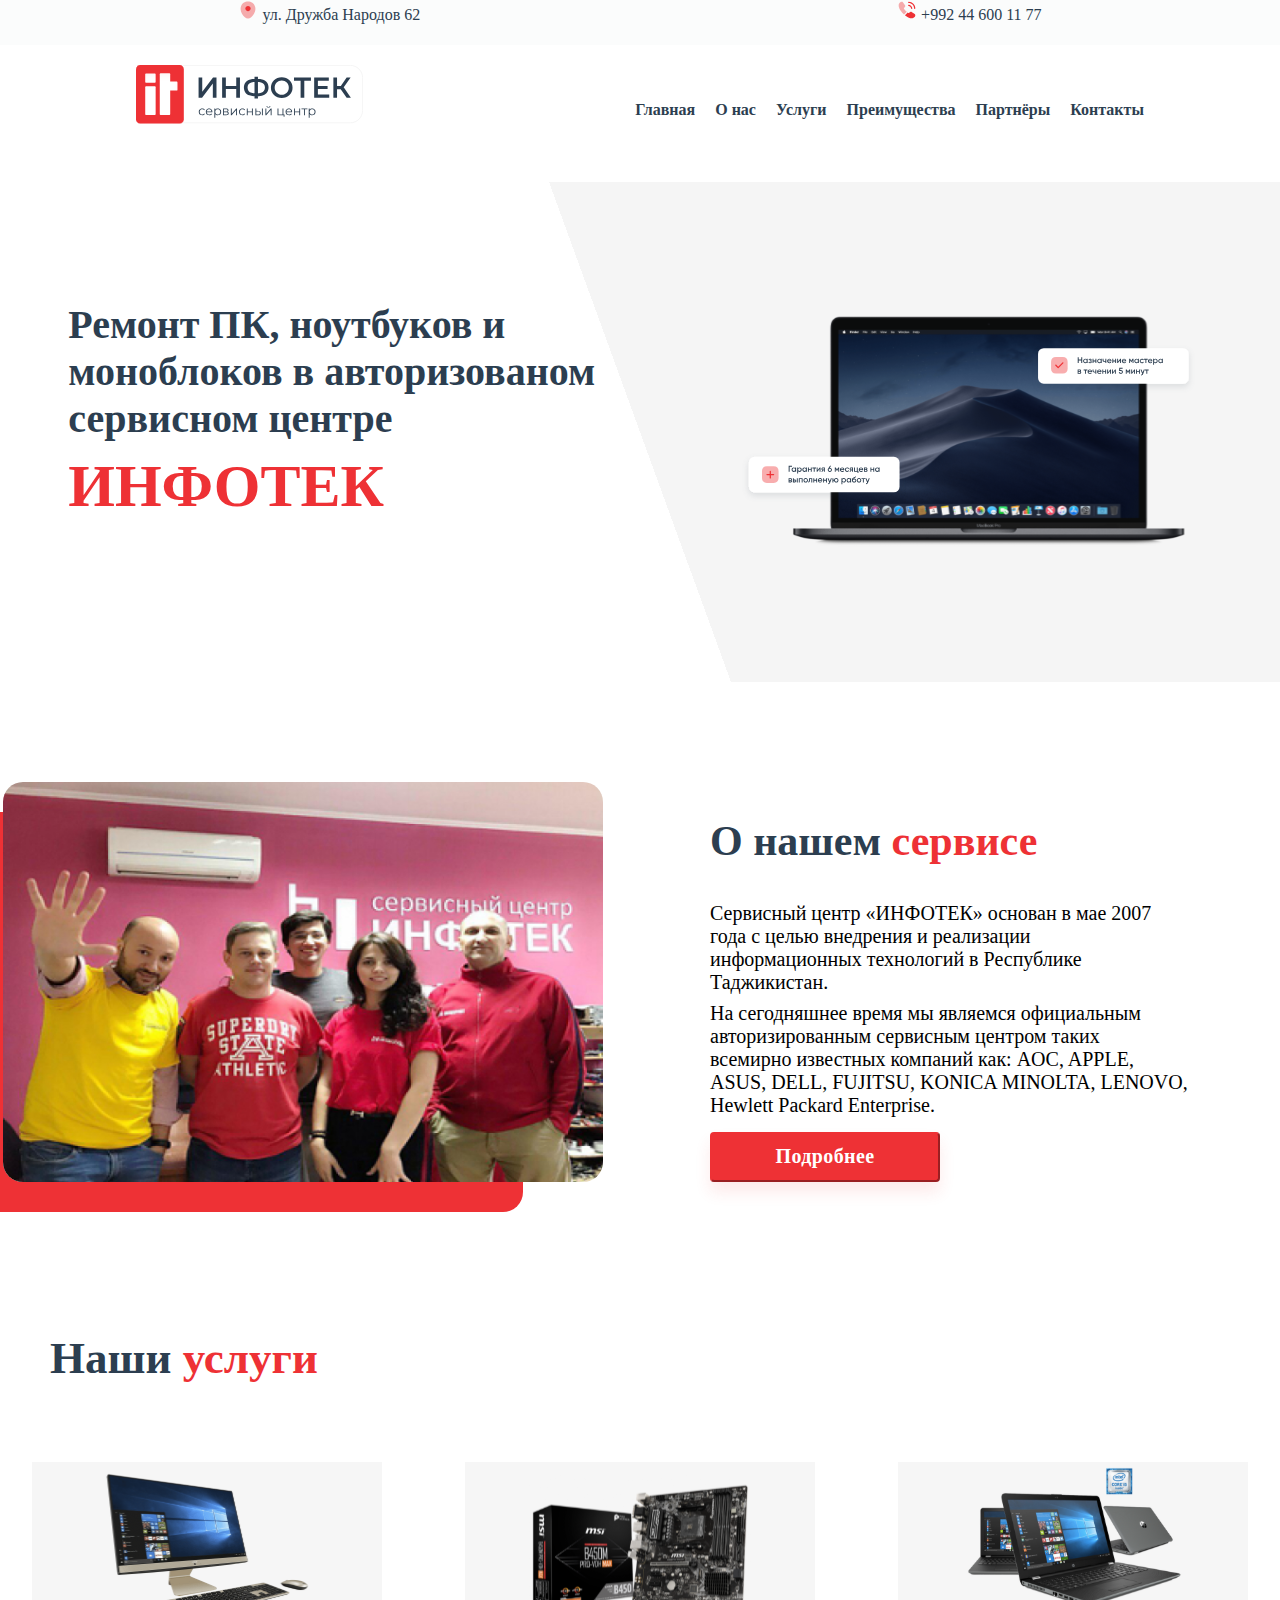
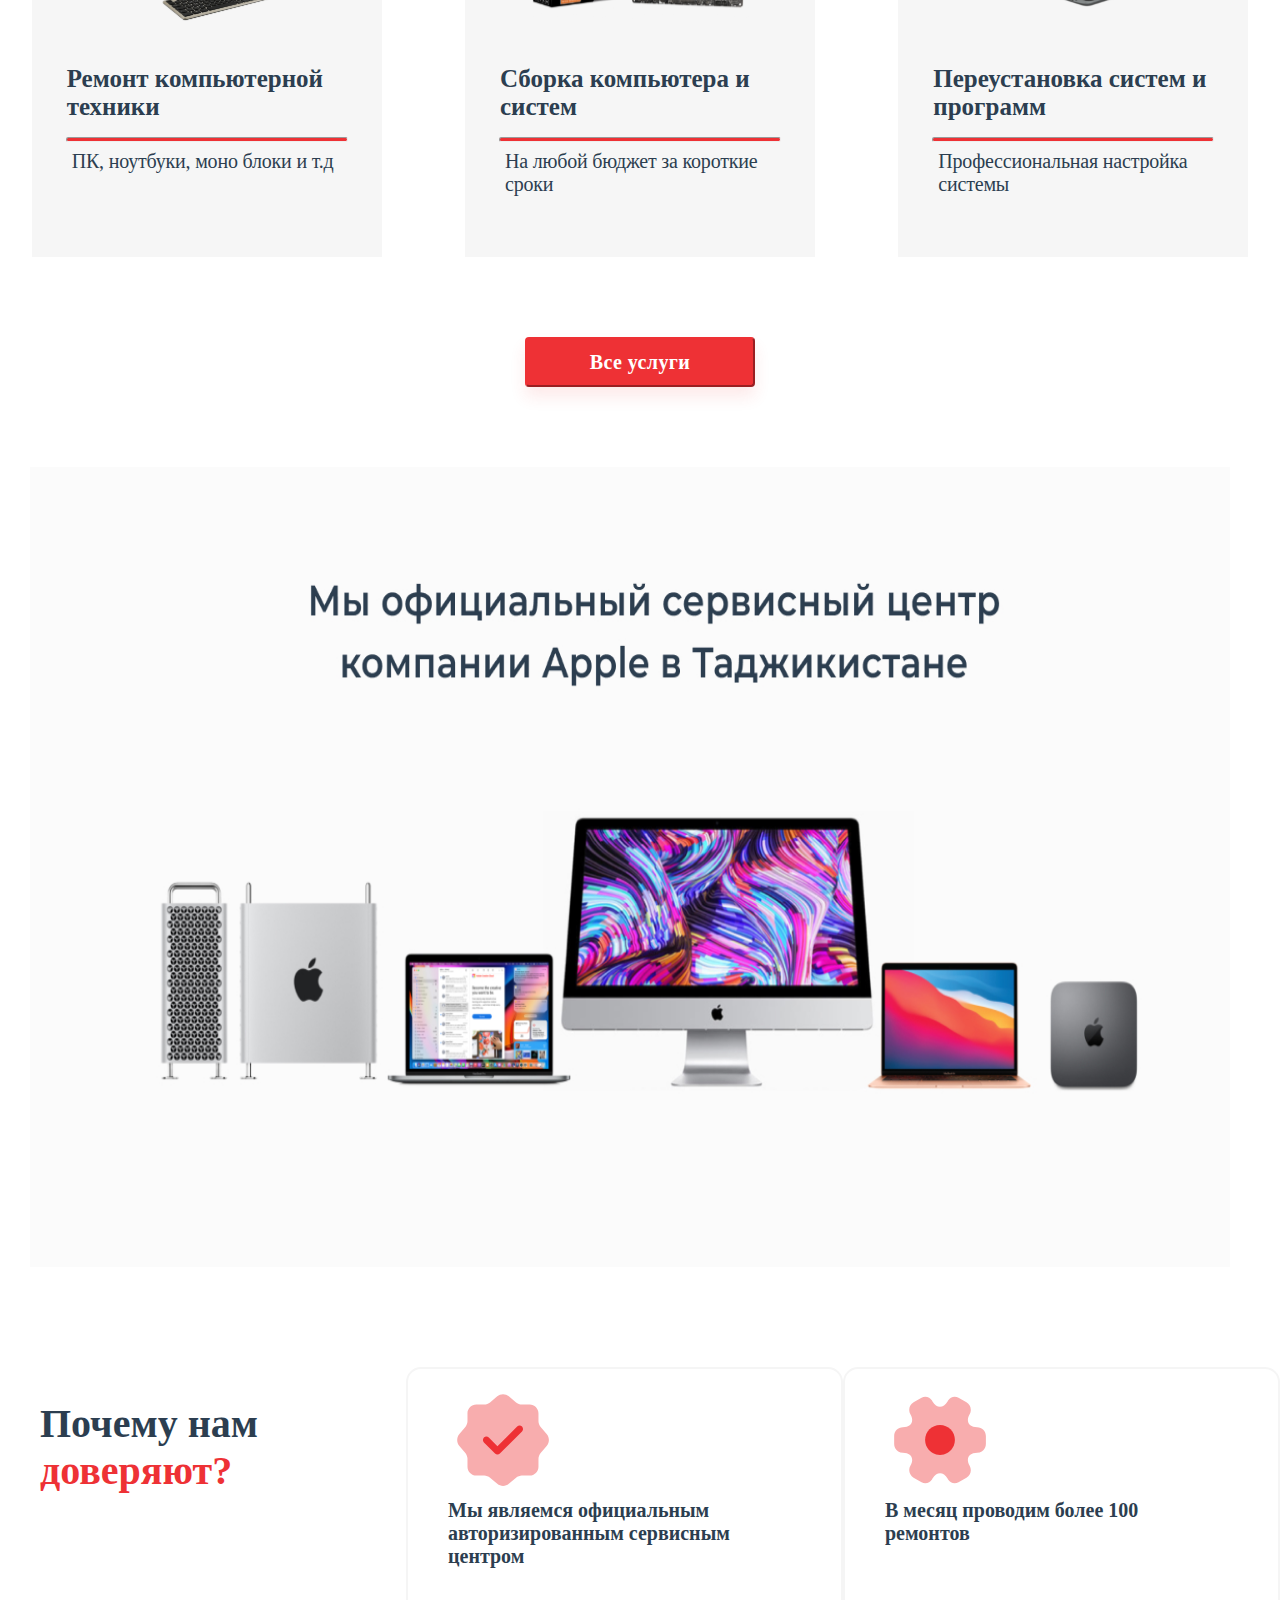
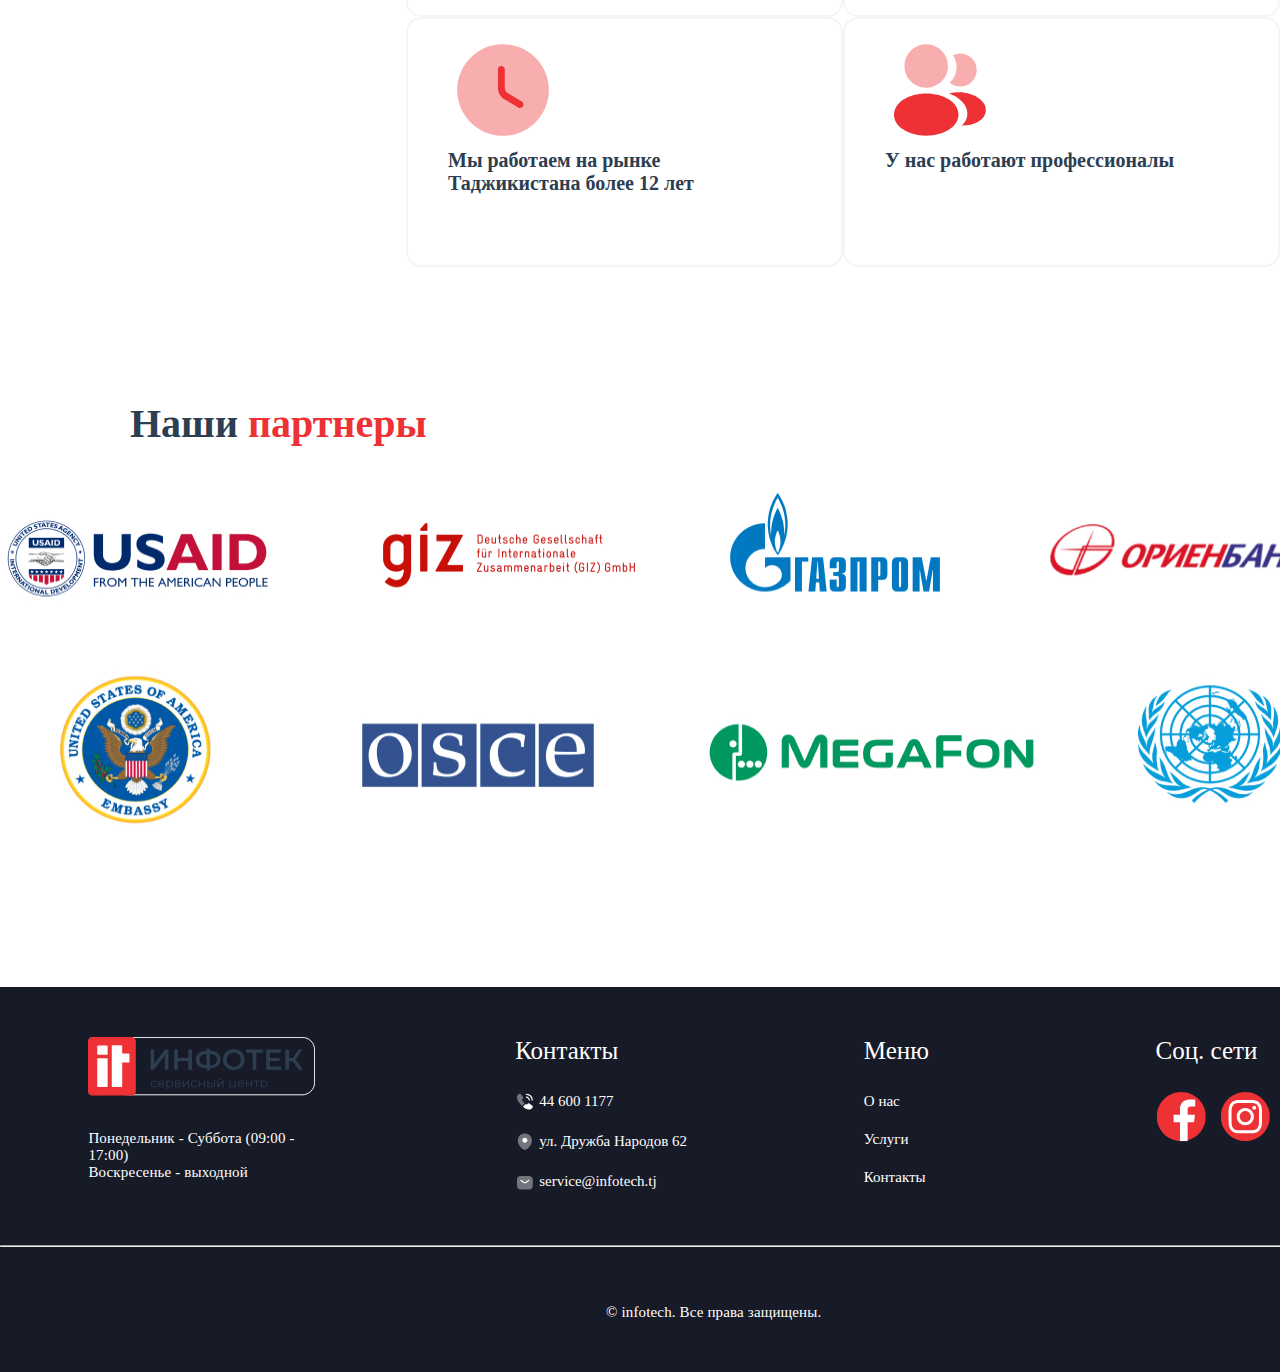
<file: index.html>
<!DOCTYPE html>
<html lang="en">
<head>
    <meta charset="UTF-8">
    <meta http-equiv="X-UA-Compatible" content="IE=edge">
    <meta name="viewport" content="width=device-width, initial-scale=1.0">
    <link rel="stylesheet" href="style.css">
    <title>Инфотек</title>
</head>
<body>
    <header>
        <div class="header-top"> 
            <div class="header-top-location">
                <img class="location" src="svg\location.svg" alt="location-icon">
                <span><a href=""> ул. Дружба Народов 62 </a></span>
            </div>
            <div class="header-top-tel">
                <img class="call" src="svg\call.svg" alt="tell-icon">
                <span> <a href="tel:+992 44 600 11 77"> +992 44 600 11 77</a></span>
            </div>
        </div>
        <div class="header-middle">
            <img class="logo" src="svg\logotip.svg" alt="logotip">

            <nav class="header_nav">
                <a href="http://infotech.tj/">Главная</a>
                <a href="http://infotech.tj/about_us.html">О нас</a>
                <a href="http://infotech.tj/service.html">Услуги</a>
                <a href="http://infotech.tj/advantage.html">Преимущества</a>
                <a href="http://infotech.tj/partners.html">Партнёры</a>
                <a href="http://infotech.tj/contacts.html">Контакты</a>
            </nav>
        </div>
    </header>
    <main>
        <div class="main-top">
            <div class="paragraph">
                <p>Ремонт ПК, ноутбуков и<br> моноблоков в авторизованом<br> сервисном центре</p>
                <h1>ИНФОТЕК</h1>
            </div>
            <div class="image-1">
                <img class="comp" src="svg\computer.svg" alt="Computer" width="310" height="165">
            </div>
        </div>
        <div class="center-part"> 
            <img class="im1" src="jpg\image 1.jpg" alt="Photo with team" width="280" height="165">
            <div class="description-center">
                <h2 class="des_topic">О нашем <span>сервисе</span></h2>
                <p class="_p1">Сервисный центр «ИНФОТЕК» основан в мае 2007<br> года с целью внедрения и 
                    реализации<br> информационных технологий в Республике<br> Таджикистан. 
                </p>
                <p class="_p2">На сегодняшнее время мы являемся официальным<br> авторизированным 
                    сервисным центром таких<br> всемирно известных компаний как: 
                    AOC, APPLE,<br> ASUS, DELL, FUJITSU, KONICA MINOLTA, LENOVO,<br> Hewlett Packard Enterprise.
                </p>
                <button class="button1"><span class="span_button1">Подробнее</span></button>
            </div>
        </div>
        <div class="our_services">
            <h2 class="ser_topic">Наши <span>услуги</span></h2>
            <div class="service-divided">
                <div class="service">
                    <img class="ser_img" src="svg\service_1.svg" alt="Picture of computer" width="200" height="150">
                    <h4 class="ser_h4">Ремонт компьютерной техники</h4>
                    <hr>
                    <p class="ser_p">ПК, ноутбуки, моно блоки и т.д</p>
                </div>
                <div class="service">
                    <img class="ser_img" src="svg\service_2.svg" alt="Picture of motherboard" width="200" height="150">
                    <h4 class="ser_h4">Сборка компьютера и систем</h4>
                    <hr>
                    <p class="ser_p">На любой бюджет за короткие сроки</p>
                </div>
                <div class="service">
                    <img class="ser_img" src="svg\service_3.svg" alt="Picture of laptop" width="200" height="150">
                    <h4 class="ser_h4">Переустановка систем и программ</h4>
                    <hr>
                    <p class="ser_p">Профессиональная настройка системы</p>
                </div>
            </div>
            <button class="button2"><span class="span_button2">Все услуги</span></button>
        </div>
        <div class="of_center">
            <img src="jpg\image 5.jpg" alt="Technology" width="1200" height="800">
        </div>
        <div class="why">
            <h2 class="why_question">Почему нам <span>доверяют?</span></h2>
            <div class="answers">
                <div class="answers1">
                    <div class="verify">
                        <figure>
                            <img src="svg\verify.svg" alt="Tick">
                            <figcaption>Мы являемся официальным авторизированным сервисным центром</figcaption>
                        </figure>
                    </div>
                    <div class="clock">
                        <figure>
                            <img src="svg\clock.svg" alt="Clock">
                            <figcaption>Мы работаем на рынке Таджикистана более 12 лет</figcaption>
                        </figure>
                    </div>
                </div>
                <div class="answers2">
                    <div class="settings">
                        <figure>
                            <img src="svg\setting-2.svg" alt="Settings">
                            <figcaption>В месяц проводим более 100 ремонтов</figcaption>
                        </figure>
                    </div>
                    <div class="profile">
                        <figure>
                            <img src="svg\profile-2user.svg" alt="Profile">
                            <figcaption>У нас работают профессионалы</figcaption>
                        </figure>
                    </div>
                </div>
            </div>
        </div>
        <div class="our_partners">
            <h2>Наши <span>партнеры</span></h2>
            <img src="jpg\image 6.jpg" alt="Partners">
        </div>
    </main>
    <footer>
        <div class="footer-part">
           <div class="schedule">
                <img src="svg\logotip.svg" alt="Logotip">
                <p>Понедельник - Суббота (09:00 - 17:00)<br>
                    Воскресенье - выходной</p>
            </div>
            <div class="contacts">
                <h3>Контакты</h3>
                <div class="telephone">
                    <img src="svg\telephone.svg" alt="Telephone" width="20" height="20">
                    <span>44  600  1177</span>
                </div>
                <div class="address">
                    <img src="svg\address.svg" alt="Address" width="20" height="20">
                    <span>ул. Дружба Народов 62</span>
                </div>
                <div class="email">
                    <img src="svg\email.svg" alt="Mail" width="20" height="20">
                    <span>service@infotech.tj</span>
                </div>
            </div>
            <div class="menu">
                <h3>Меню</h3>
                <nav>
                    <ul class="navigation">
                        <li><a href="http://infotech.tj/about_us.html">О нас</a></li>
                        <li><a href="http://infotech.tj/service.html">Услуги</a></li>
                        <li><a href="http://infotech.tj/contacts.html">Контакты</a></li>
                    </ul>
                </nav>
            </div>
            <div class="social_media">
                <h3>Соц. сети</h3>
                <div class="social_icons">
                    <img src="svg\app_facebook_logo_.svg" alt="Facebook" width="50" height="50">
                    <img src="svg\app_instagram_logo.svg" alt="Instagram" width="50" height="50">
                    <img src="svg\telegram_logo_messanger.svg" alt="Telegram" width="50" height="50">
                </div>
            </div>
        </div>
        <hr>
        <p>© infotech. Все права защищены.</p>
    </footer>
</body>
</html>
</file>
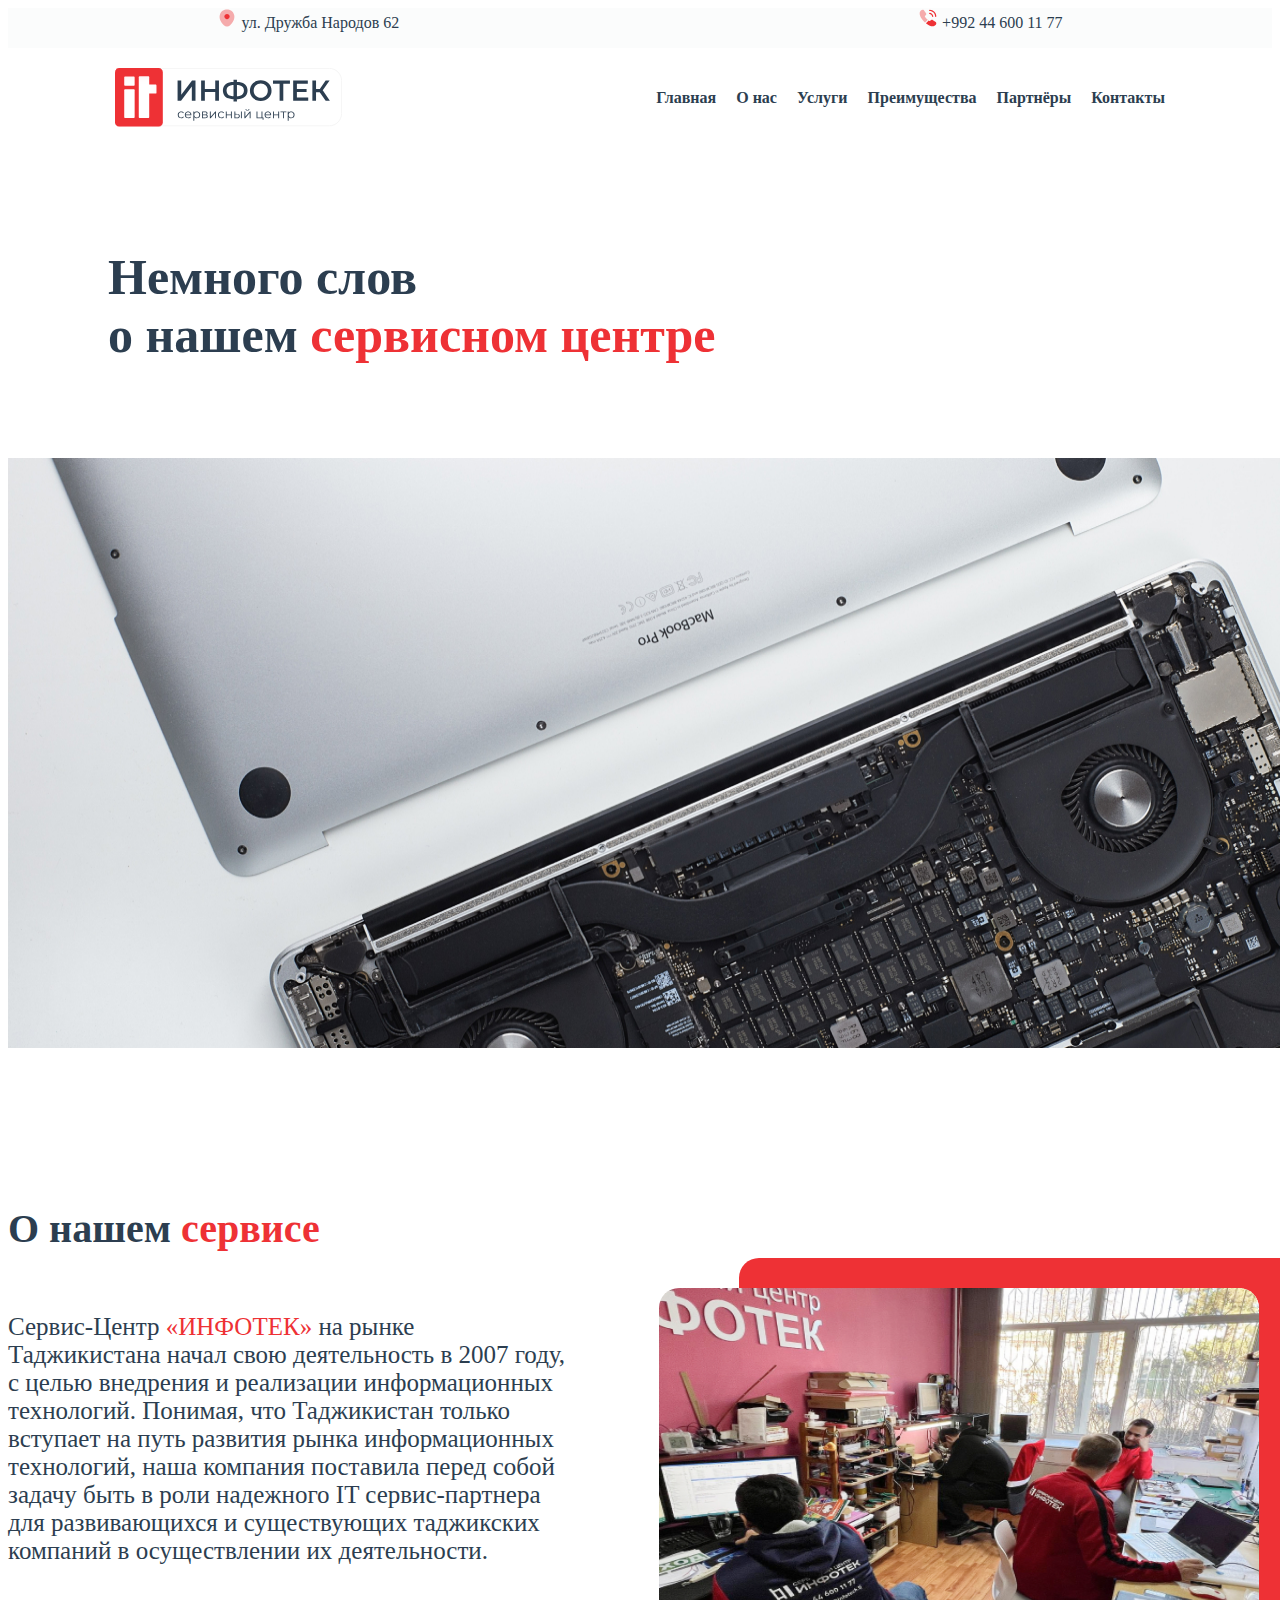
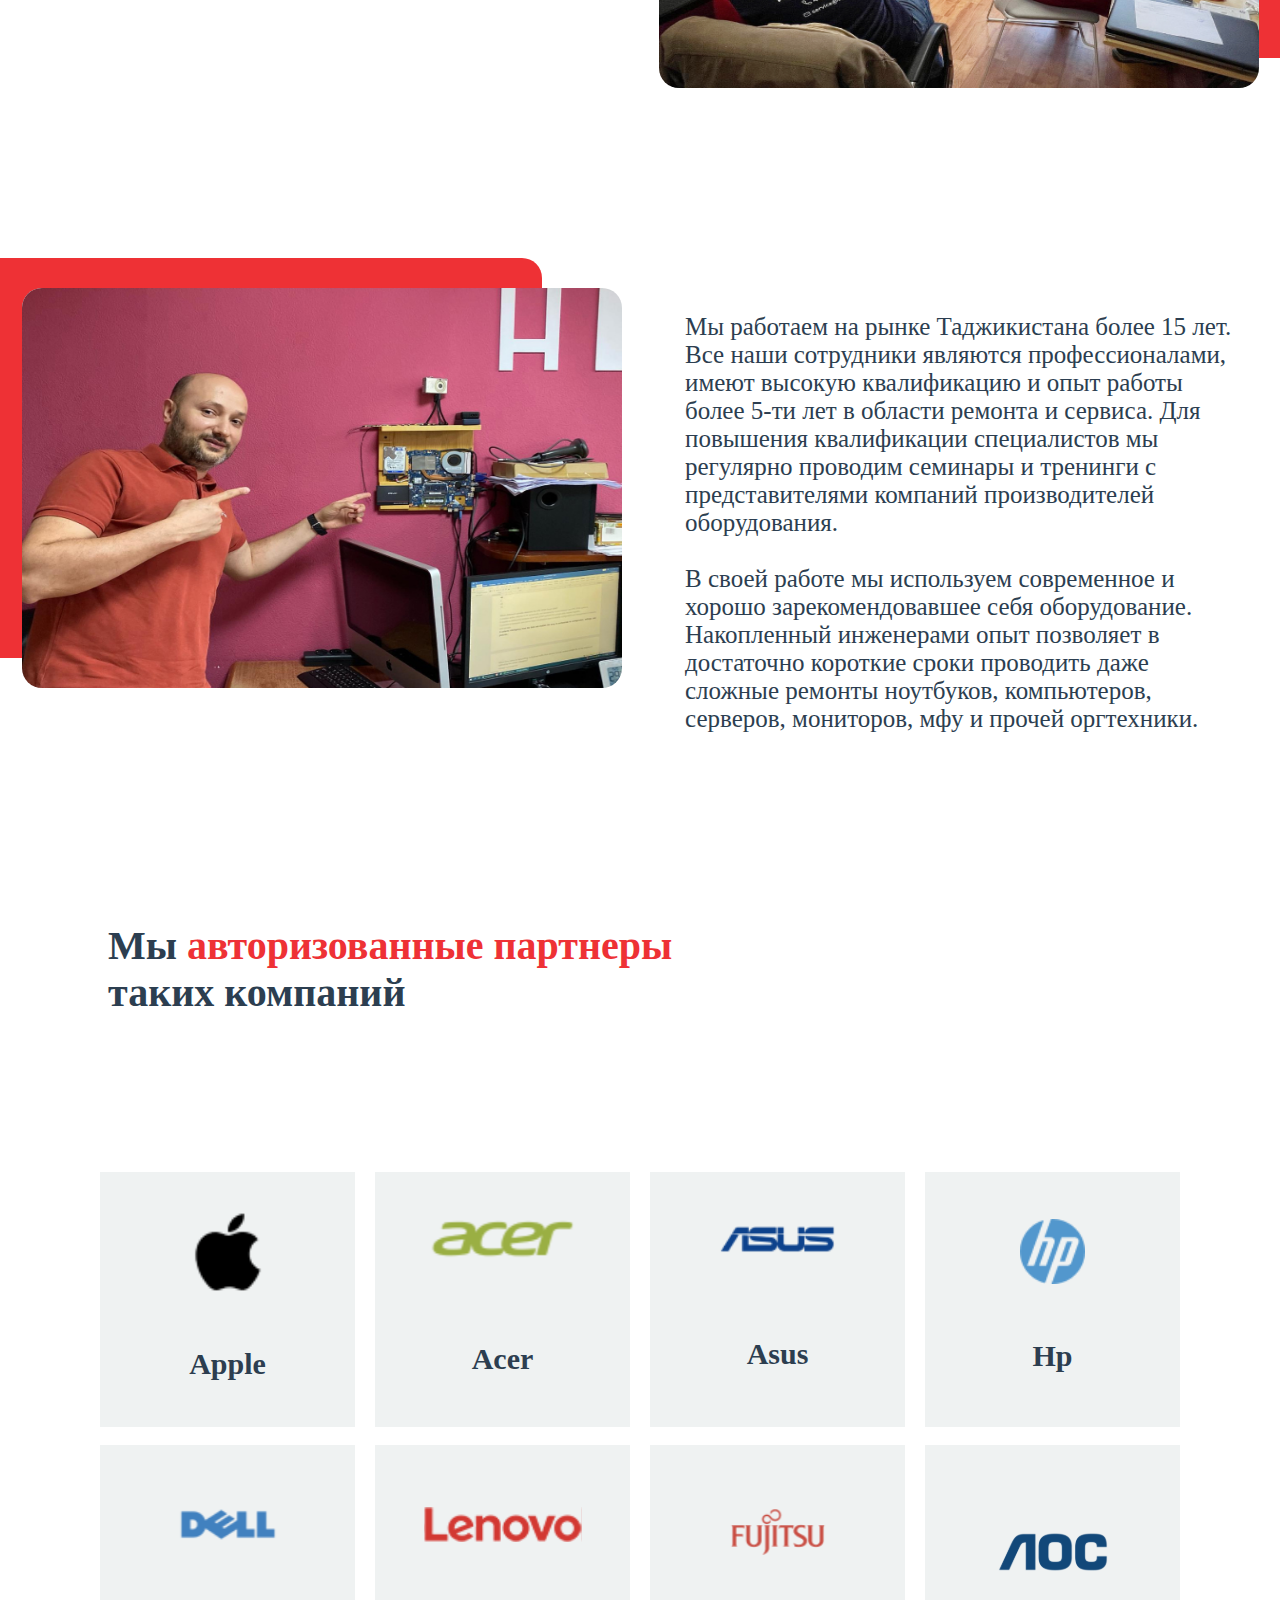
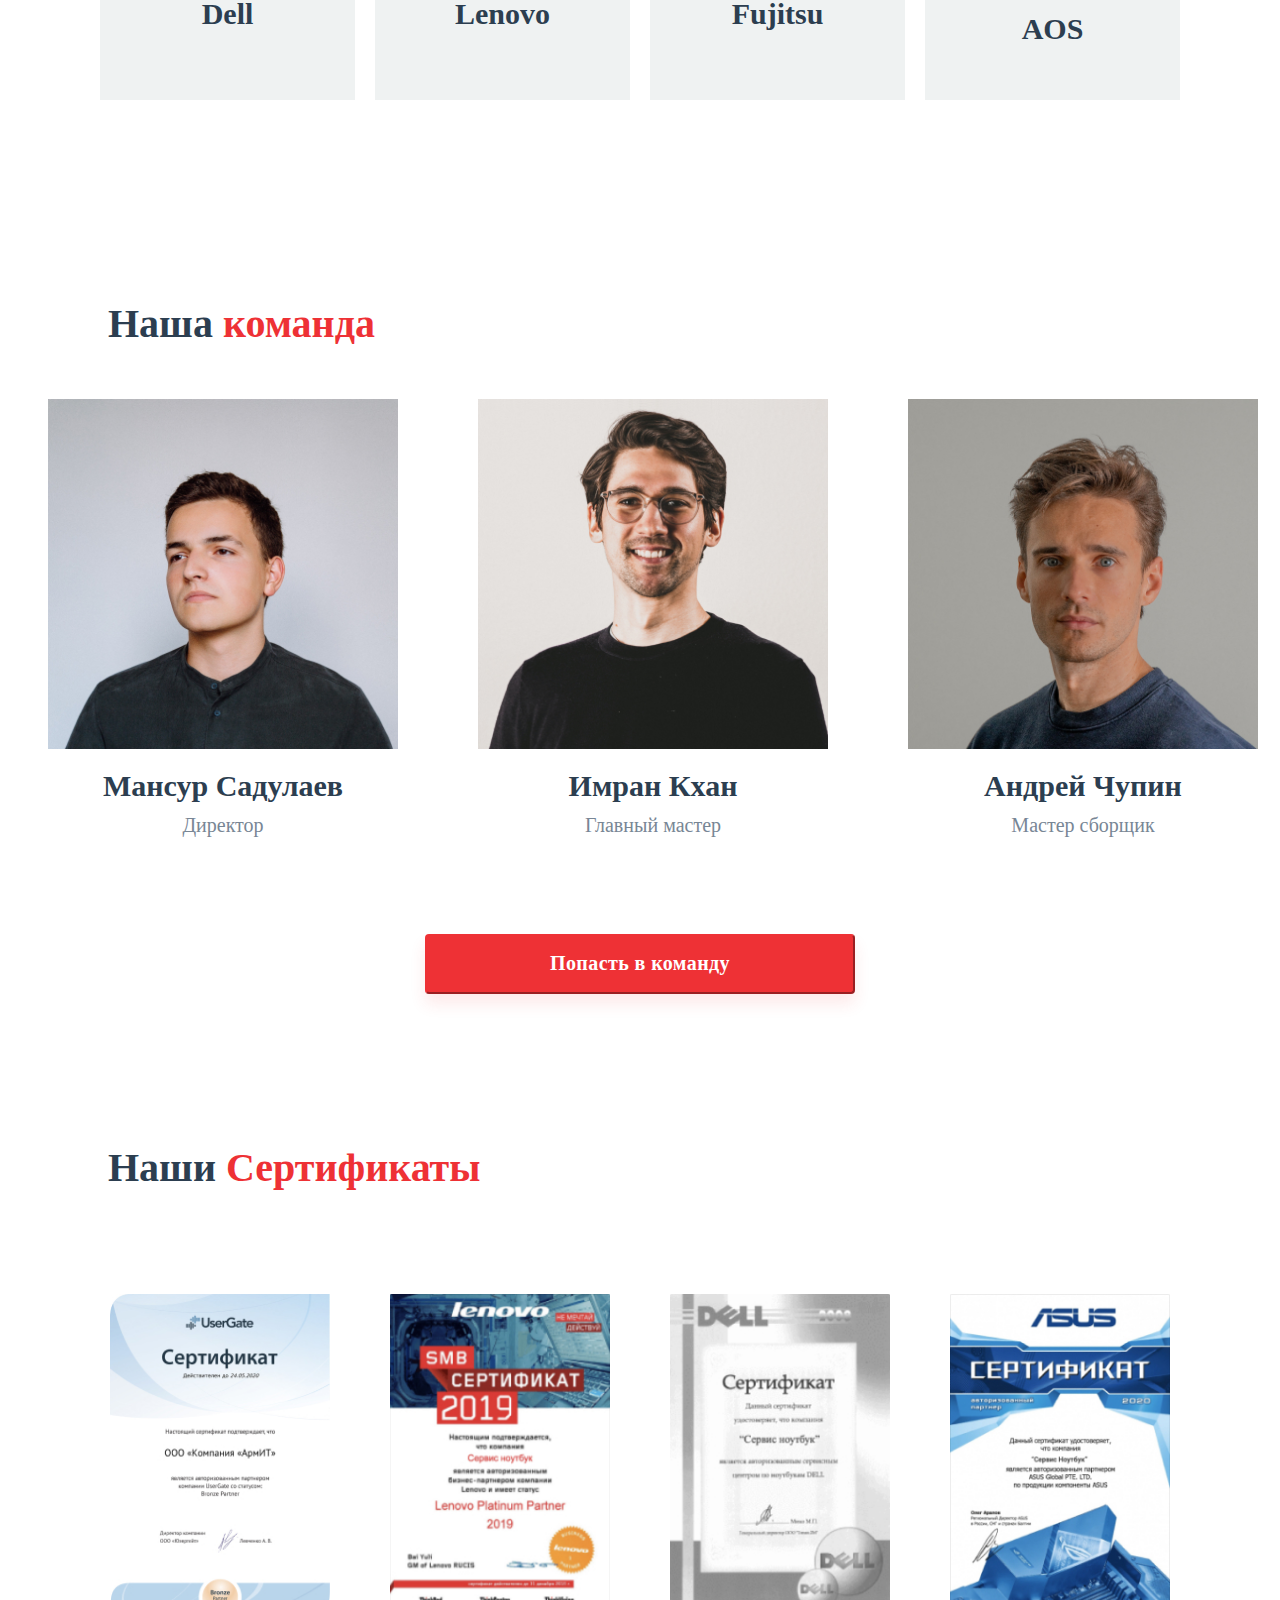
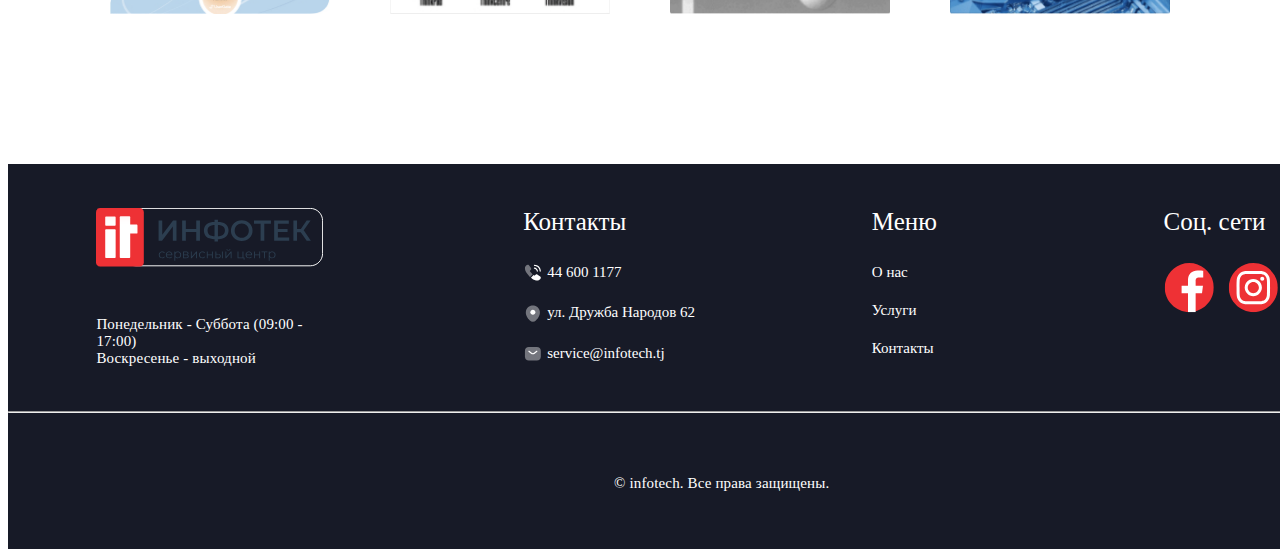
<file: about_us.html>
<!DOCTYPE html>
<html lang="en">
<head>
    <meta charset="UTF-8">
    <meta http-equiv="X-UA-Compatible" content="IE=edge">
    <meta name="viewport" content="width=device-width, initial-scale=1.0">
    <link rel="stylesheet" href="style_1.css">
    <title>О нас</title>
</head>
<body>
    <header>
        <div class="header-top"> 
            <div class="header-top-location">
                <img class="location" src="svg\location.svg" alt="location-icon">
                <span><a href=""> ул. Дружба Народов 62 </a></span>
            </div>
            <div class="header-top-tel">
                <img class="call" src="svg\call.svg" alt="tell-icon">
                <span> <a href="tel:+992 44 600 11 77"> +992 44 600 11 77</a></span>
            </div>
        </div>
        <div class="header-middle">
            <img class="logo" src="svg\logotip.svg" alt="logotip">

            <nav class="header_nav">
                <a href="http://infotech.tj/">Главная</a>
                <a href="http://infotech.tj/about_us.html">О нас</a>
                <a href="http://infotech.tj/service.html">Услуги</a>
                <a href="http://infotech.tj/advantage.html">Преимущества</a>
                <a href="http://infotech.tj/partners.html">Партнёры</a>
                <a href="http://infotech.tj/contacts.html">Контакты</a>
            </nav>
        </div>
    </header>
    <main>
        <div class="service_center">
            <h1>Немного слов<br> о нашем <span>сервисном центре</span></h1>
            <img src="jpg\image 7.jpg" alt="Photo of Laptop" width="1440"
            height="590">
        </div>
        <div class="about_service">
            <h2>О нашем <span>сервисе</span></h2>
            <div class="abser1">
                <p>Сервис-Центр <span>«ИНФОТЕК»</span> на рынке Таджикистана начал свою деятельность в 2007 году, 
                    с целью внедрения и реализации информационных технологий. Понимая, что Таджикистан 
                    только вступает на путь развития рынка информационных технологий, наша компания 
                    поставила перед собой задачу быть в роли надежного IT сервис-партнера 
                    для развивающихся и существующих таджикских компаний в осуществлении их деятельности.</p>
                <img src="jpg\image 8.jpg" alt="Office Photo">
                </div>
            <div class="abser2">
                <img src="jpg\image 9.jpg" alt="Photo of collaborator">
                <p>Мы работаем на рынке Таджикистана более 15 лет. 
                    Все наши сотрудники являются профессионалами, имеют высокую квалификацию 
                    и опыт работы более 5-ти лет в области ремонта и сервиса. 
                    Для повышения квалификации специалистов мы регулярно проводим семинары 
                    и тренинги с представителями компаний производителей оборудования. <br>
                    <br>В своей работе мы используем современное и хорошо зарекомендовавшее себя оборудование. 
                    Накопленный инженерами опыт позволяет в достаточно короткие сроки проводить 
                    даже сложные ремонты ноутбуков, компьютеров, серверов, мониторов, мфу и прочей 
                    оргтехники.
                </p>
            </div>
        </div>
        <div class="partnership">
            <h2>Мы <span>авторизованные партнеры</span><br> таких компаний</h2>
            <div class="companies">
                <div class="company1">
                    <div>
                        <figure class="Apple">
                            <img src="svg\apple.svg" alt="Logotip Apple" width="80" height="80">
                            <figcaption>Apple</figcaption>
                        </figure>
                    </div>
                    <div>
                        <figure class="Acer">
                            <img src="svg\acer.svg" alt="Logotip Acer" width="150" height="45">
                            <figcaption>Acer</figcaption>
                        </figure>
                    </div>
                    <div>
                        <figure class="Asus">
                            <img src="svg\asus.svg" alt="Logotip Asus" width="120" height="35">
                            <figcaption>Asus</figcaption>
                        </figure>
                    </div>
                    <div>
                        <figure class="Hp">
                            <img src="svg\hp.svg" alt="Logotip Hp" width="65" height="65">
                            <figcaption>Hp</figcaption>
                        </figure>
                    </div>
                </div>
                <br>
                <div class="company2">
                    <div>
                        <figure class="Dell">
                            <img src="svg\dell.svg" alt="Logotip Dell" width="110" height="35">
                            <figcaption>Dell</figcaption>
                        </figure>
                    </div>
                    <div>
                        <figure class="Lenovo">
                            <img src="svg\lenovo.svg" alt="Logotip Lenovo" width="160" height="35">
                            <figcaption>Lenovo</figcaption>
                        </figure>
                    </div>
                    <div>
                        <figure class="Fujitsu">
                            <img src="svg\fujitsu.svg" alt="Logotip Fujitsu" width="100" height="50">
                            <figcaption>Fujitsu</figcaption>
                        </figure>
                    </div>
                    <div>
                        <figure class="AOS">
                            <img src="svg\aos.svg" alt="Logotip AOS" width="120" height="120">
                            <figcaption>AOS</figcaption>
                        </figure>
                    </div>
                </div> 
            </div>
        </div>
        <div class="our_team">
            <h2>Наша <span>команда</span></h2>
            <div class="workers">
                <div>
                    <figure>
                        <img src="jpg\person_1.jpg" alt="Director" width="350" height="350">
                        <span>Мансур Садулаев</span>
                        <figcaption>Директор</figcaption>
                    </figure>
                </div>
                <div>
                    <figure>
                        <img src="jpg\person_2.jpg" alt="HeadMaster" width="350" height="350">
                        <span>Имран Кхан</span>
                        <figcaption>Главный мастер</figcaption>
                    </figure>
                </div>
                <div>
                    <figure>
                        <img src="jpg\person_3.jpg" alt="Master" width="350" height="350">
                        <span>Андрей Чупин</span>
                        <figcaption>Мастер сборщик</figcaption>
                    </figure>
                </div>
            </div>
            <button class="button3"><span>Попасть в команду</span></button>
        </div>
        <div class="diplomas">
            <h2>Наши <span>Сертификаты</span></h2>
            <div>
                <div class="dip_img">
                    <img src="jpg\diploma_1.jpg" alt="Diploma1" width="220" height="320">
                    <img src="jpg\diploma_2.jpg" alt="Diploma2" width="220" height="320">
                    <img src="jpg\diploma_3.jpg" alt="Diploma3" width="220" height="320">
                    <img src="jpg\diploma_4.jpg" alt="Diploma4" width="220" height="320">
                </div>
            </div>
        </div>
    </main>
    <footer>
        <div class="footer-part">
           <div class="schedule">
                <img src="svg\logotip.svg" alt="Logotip">
                <p>Понедельник - Суббота (09:00 - 17:00)<br>
                    Воскресенье - выходной</p>
            </div>
            <div class="contacts">
                <h3>Контакты</h3>
                <div class="telephone">
                    <img src="svg\telephone.svg" alt="Telephone" width="20" height="20">
                    <span>44  600  1177</span>
                </div>
                <div class="address">
                    <img src="svg\address.svg" alt="Address" width="20" height="20">
                    <span>ул. Дружба Народов 62</span>
                </div>
                <div class="email">
                    <img src="svg\email.svg" alt="Mail" width="20" height="20">
                    <span>service@infotech.tj</span>
                </div>
            </div>
            <div class="menu">
                <h3>Меню</h3>
                <nav>
                    <ul class="navigation">
                        <li><a href="http://infotech.tj/about_us.html">О нас</a></li>
                        <li><a href="http://infotech.tj/service.html">Услуги</a></li>
                        <li><a href="http://infotech.tj/contacts.html">Контакты</a></li>
                    </ul>
                </nav>
            </div>
            <div class="social_media">
                <h3>Соц. сети</h3>
                <div class="social_icons">
                    <img src="svg\app_facebook_logo_.svg" alt="Facebook" width="50" height="50">
                    <img src="svg\app_instagram_logo.svg" alt="Instagram" width="50" height="50">
                    <img src="svg\telegram_logo_messanger.svg" alt="Telegram" width="50" height="50">
                </div>
            </div>
        </div>
        <hr>
        <p>© infotech. Все права защищены.</p>
    </footer>
</body>
</html>
</file>
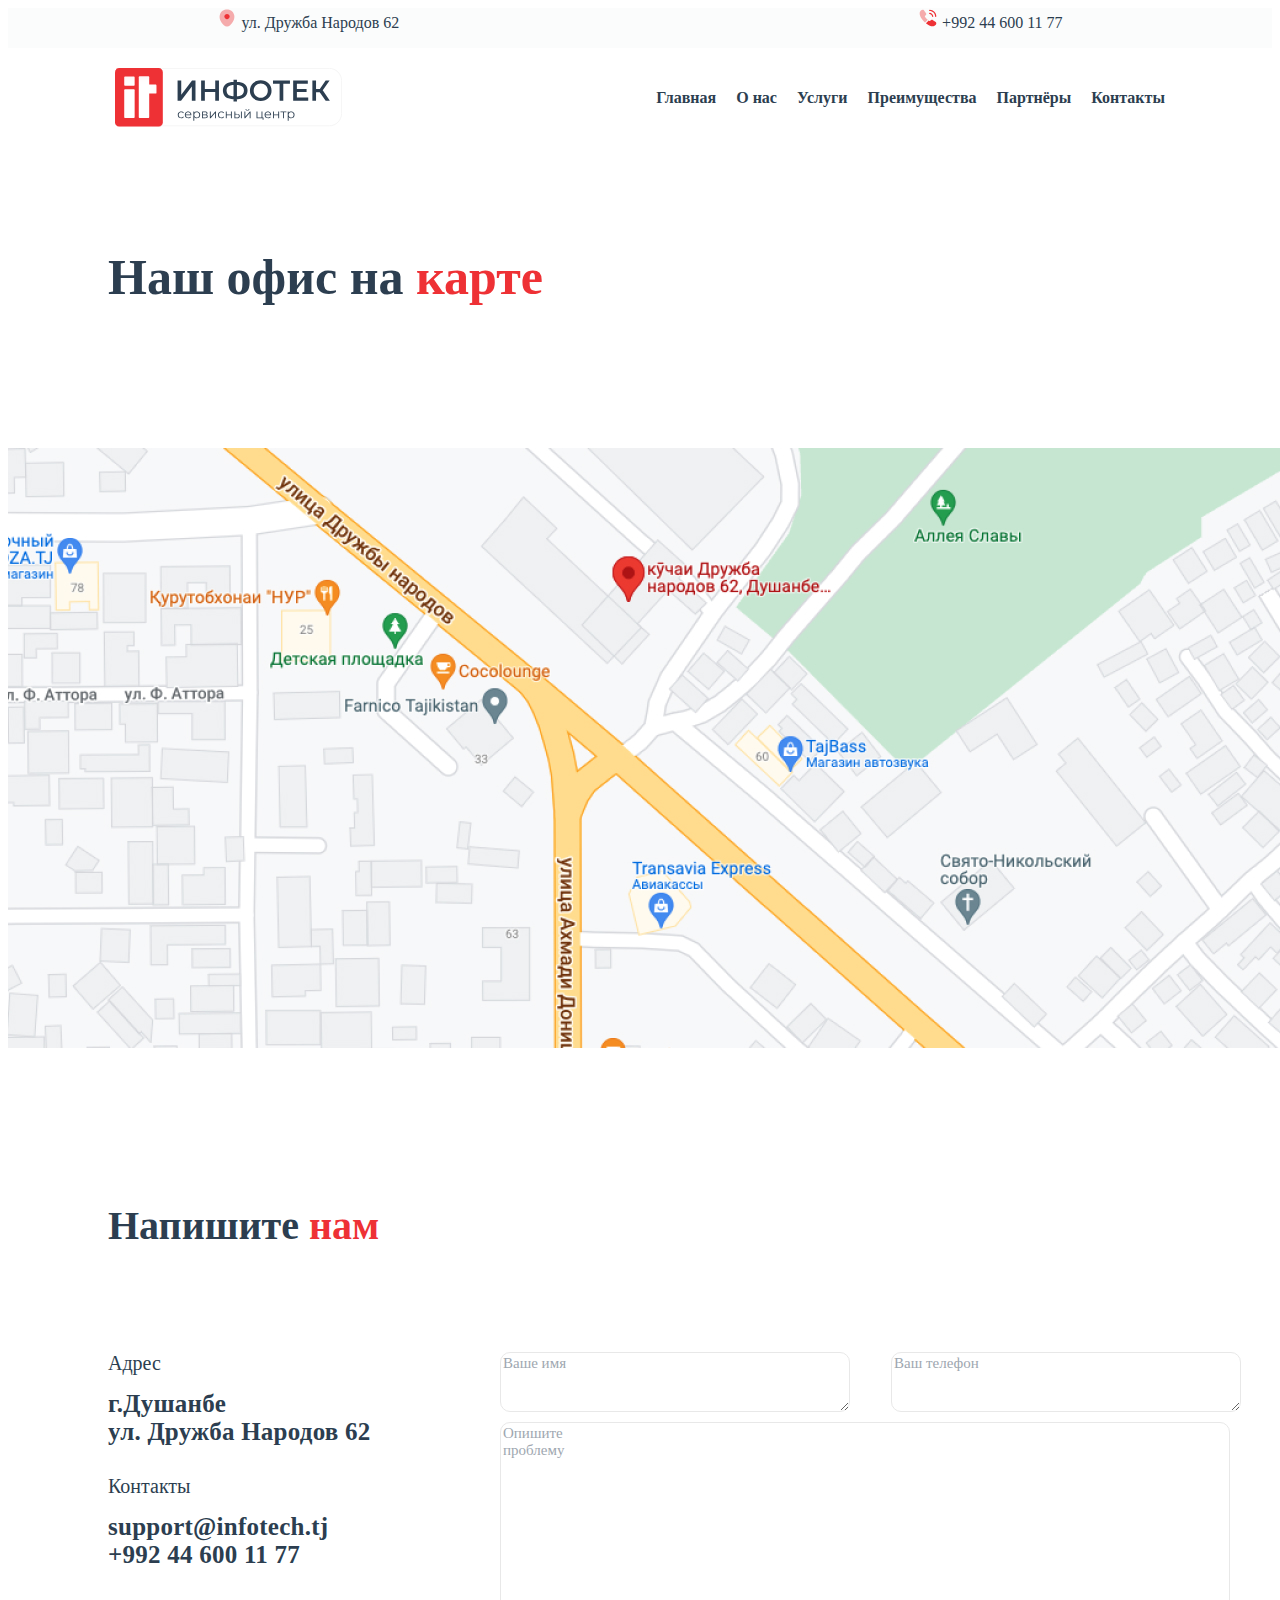
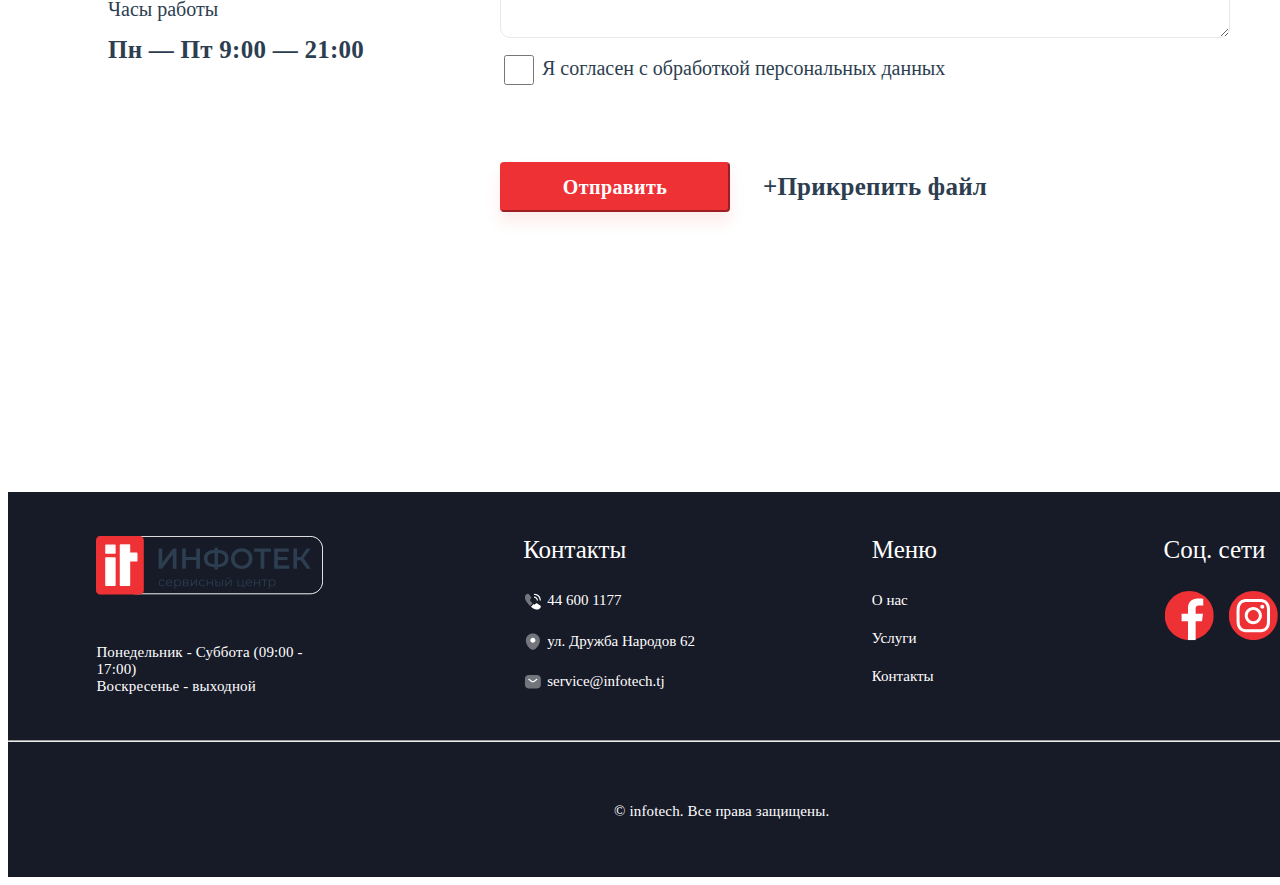
<file: contacts.html>
<!DOCTYPE html>
<html lang="en">
<head>
    <meta charset="UTF-8">
    <meta http-equiv="X-UA-Compatible" content="IE=edge">
    <meta name="viewport" content="width=device-width, initial-scale=1.0">
    <link rel="stylesheet" href="style_3.css">
    <title>Контакты</title>
</head>
<body>
    <header>
        <div class="header-top"> 
            <div class="header-top-location">
                <img class="location" src="svg\location.svg" alt="location-icon">
                <span><a href=""> ул. Дружба Народов 62 </a></span>
            </div>
            <div class="header-top-tel">
                <img class="call" src="svg\call.svg" alt="tell-icon">
                <span> <a href="tel:+992 44 600 11 77"> +992 44 600 11 77</a></span>
            </div>
        </div>
        <div class="header-middle">
            <img class="logo" src="svg\logotip.svg" alt="logotip">

            <nav class="header_nav">
                <a href="http://infotech.tj/">Главная</a>
                <a href="http://infotech.tj/about_us.html">О нас</a>
                <a href="http://infotech.tj/service.html">Услуги</a>
                <a href="http://infotech.tj/advantage.html">Преимущества</a>
                <a href="http://infotech.tj/partners.html">Партнёры</a>
                <a href="http://infotech.tj/contacts.html">Контакты</a>
            </nav>
        </div>
    </header>
    <main>
        <div class="location_map">
            <h1>Наш офис на <span>карте</span></h1>
            <img src="jpg\map_1.jpg" alt="Map" width="1440" height="600">
        </div>
        <div>
            <h2>Напишите <span>нам</span></h2>
            <div class="contacts_form">
                <div class="contacts">
                    <span>Адрес</span>
                    <p><strong>г.Душанбе<br> ул. Дружба Народов 62</strong></p>
                    <span>Контакты</span>
                    <p><strong>support@infotech.tj<br>  +992 44 600 11 77</strong></p>
                    <span>Часы работы</span>
                    <p><strong>Пн — Пт 9:00 — 21:00</strong></p>
                </div>
                <div class="form">
                    <form action="request.js" name="first form" autocomplete="on">
                        <div class="min-text">    
                            <textarea name="name" id="1" cols="25" rows="3" placeholder="Ваше имя"></textarea>
                            <textarea name="phone" id="2" cols="25" rows="3" placeholder="Ваш телефон"></textarea>
                        </div>
                        <div class="problem_text">
                            <textarea name="problem" id="3" cols="55" rows="10" placeholder="Опишите проблему"></textarea>
                        </div>
                        <label>
                            <input class="check" type="checkbox" value="option">
                            Я согласен с обработкой персональных данных
                        </label>
                        <div class="buttons">
                            <button class="button4"><span>Отправить</span></button>
                            <button class="button5"><span>+</span>Прикрепить файл</button>
                        </div>
                    </form>
                </div>
            </div>
        </div>
    </main>
    <footer>
        <div class="footer-part">
           <div class="schedule">
                <img src="svg\logotip.svg" alt="Logotip">
                <p>Понедельник - Суббота (09:00 - 17:00)<br>
                    Воскресенье - выходной</p>
            </div>
            <div class="contacts">
                <h3>Контакты</h3>
                <div class="telephone">
                    <img src="svg\telephone.svg" alt="Telephone" width="20" height="20">
                    <span>44  600  1177</span>
                </div>
                <div class="address">
                    <img src="svg\address.svg" alt="Address" width="20" height="20">
                    <span>ул. Дружба Народов 62</span>
                </div>
                <div class="email">
                    <img src="svg\email.svg" alt="Mail" width="20" height="20">
                    <span>service@infotech.tj</span>
                </div>
            </div>
            <div class="menu">
                <h3>Меню</h3>
                <nav>
                    <ul class="navigation">
                        <li><a href="http://infotech.tj/about_us.html">О нас</a></li>
                        <li><a href="http://infotech.tj/service.html">Услуги</a></li>
                        <li><a href="http://infotech.tj/contacts.html">Контакты</a></li>
                    </ul>
                </nav>
            </div>
            <div class="social_media">
                <h3>Соц. сети</h3>
                <div class="social_icons">
                    <img src="svg\app_facebook_logo_.svg" alt="Facebook" width="50" height="50">
                    <img src="svg\app_instagram_logo.svg" alt="Instagram" width="50" height="50">
                    <img src="svg\telegram_logo_messanger.svg" alt="Telegram" width="50" height="50">
                </div>
            </div>
        </div>
        <hr>
        <p>© infotech. Все права защищены.</p>
    </footer>
</body>
</html>
</file>
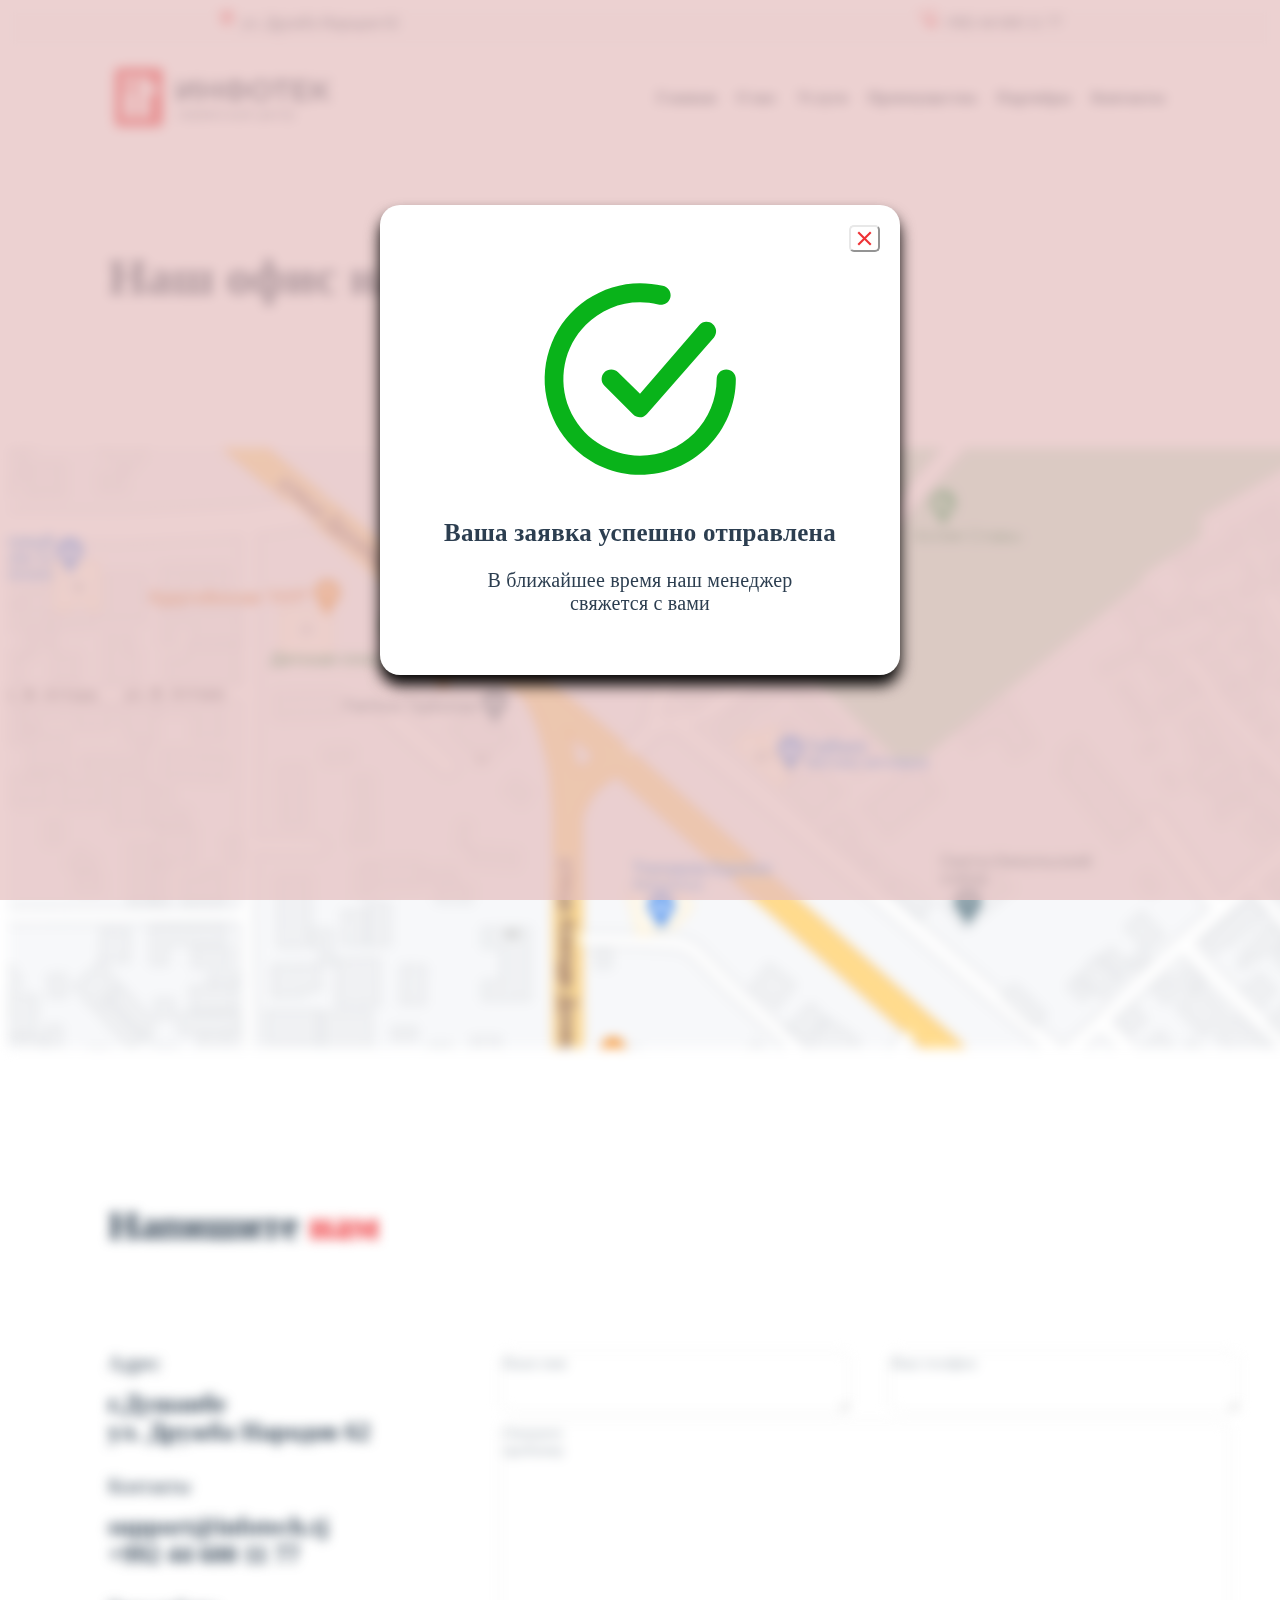
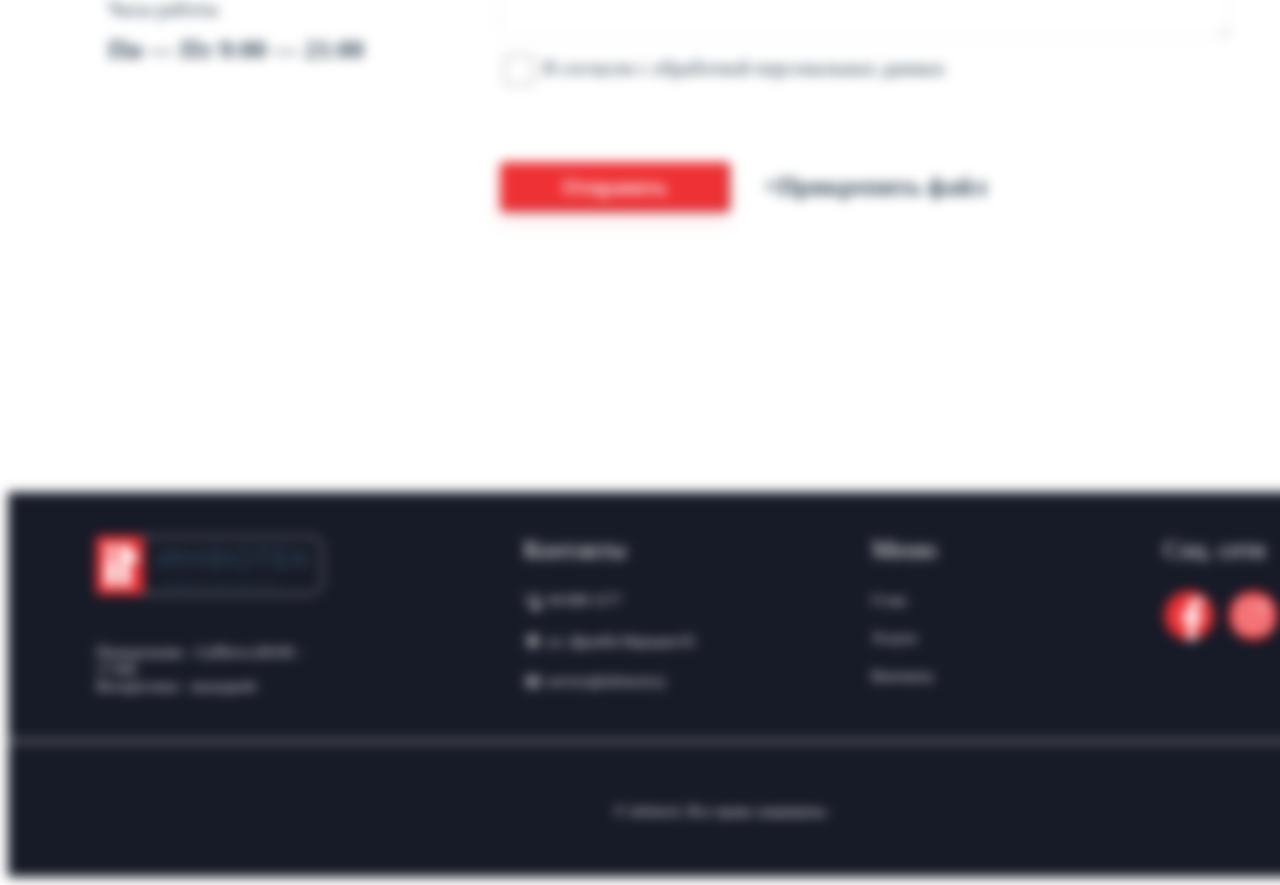
<file: contacts_modal.html>
<!DOCTYPE html>
<html lang="en">
<head>
    <meta charset="UTF-8">
    <meta http-equiv="X-UA-Compatible" content="IE=edge">
    <meta name="viewport" content="width=device-width, initial-scale=1.0">
    <link rel="stylesheet" href="style_4.css">
    <title>Модальное окно</title>
</head>
<body>
    <header>
        <div class="header-top"> 
            <div class="header-top-location">
                <img class="location" src="svg\location.svg" alt="location-icon">
                <span><a href=""> ул. Дружба Народов 62 </a></span>
            </div>
            <div class="header-top-tel">
                <img class="call" src="svg\call.svg" alt="tell-icon">
                <span> <a href="tel:+992 44 600 11 77"> +992 44 600 11 77</a></span>
            </div>
        </div>
        <div class="header-middle">
            <img class="logo" src="svg\logotip.svg" alt="logotip">

            <nav class="header_nav">
                <a href="http://infotech.tj/">Главная</a>
                <a href="http://infotech.tj/about_us.html">О нас</a>
                <a href="http://infotech.tj/service.html">Услуги</a>
                <a href="http://infotech.tj/advantage.html">Преимущества</a>
                <a href="http://infotech.tj/partners.html">Партнёры</a>
                <a href="http://infotech.tj/contacts.html">Контакты</a>
            </nav>
        </div>
    </header>
    <main>
        <div class="location_map">
            <h1>Наш офис на <span>карте</span></h1>
            <img src="jpg\map_1.jpg" alt="Map" width="1440" height="600">
        </div>
        <div>
            <h2>Напишите <span>нам</span></h2>
            <div class="contacts_form">
                <div class="contacts">
                    <span>Адрес</span>
                    <p><strong>г.Душанбе<br> ул. Дружба Народов 62</strong></p>
                    <span>Контакты</span>
                    <p><strong>support@infotech.tj<br>  +992 44 600 11 77</strong></p>
                    <span>Часы работы</span>
                    <p><strong>Пн — Пт 9:00 — 21:00</strong></p>
                </div>
                <div class="form">
                    <form action="request.js" name="first form" autocomplete="on">
                        <div class="min-text">    
                            <textarea name="name" id="1" cols="25" rows="3" placeholder="Ваше имя"></textarea>
                            <textarea name="phone" id="2" cols="25" rows="3" placeholder="Ваш телефон"></textarea>
                        </div>
                        <div class="problem_text">
                            <textarea name="problem" id="3" cols="55" rows="10" placeholder="Опишите проблему"></textarea>
                        </div>
                        <label>
                            <input class="check" type="checkbox" value="option">
                            Я согласен с обработкой персональных данных
                        </label>
                        <div class="buttons">
                            <button class="button4"><span>Отправить</span></button>
                            <button class="button5"><span>+</span>Прикрепить файл</button>
                        </div>
                    </form>
                </div>
            </div>
        </div>
    </main>
    <footer>
        <div class="footer-part">
           <div class="schedule">
                <img src="svg\logotip.svg" alt="Logotip">
                <p>Понедельник - Суббота (09:00 - 17:00)<br>
                    Воскресенье - выходной</p>
            </div>
            <div class="contacts">
                <h3>Контакты</h3>
                <div class="telephone">
                    <img src="svg\telephone.svg" alt="Telephone" width="20" height="20">
                    <span>44  600  1177</span>
                </div>
                <div class="address">
                    <img src="svg\address.svg" alt="Address" width="20" height="20">
                    <span>ул. Дружба Народов 62</span>
                </div>
                <div class="email">
                    <img src="svg\email.svg" alt="Mail" width="20" height="20">
                    <span>service@infotech.tj</span>
                </div>
            </div>
            <div class="menu">
                <h3>Меню</h3>
                <nav>
                    <ul class="navigation">
                        <li><a href="http://infotech.tj/about_us.html">О нас</a></li>
                        <li><a href="http://infotech.tj/service.html">Услуги</a></li>
                        <li><a href="http://infotech.tj/contacts.html">Контакты</a></li>
                    </ul>
                </nav>
            </div>
            <div class="social_media">
                <h3>Соц. сети</h3>
                <div class="social_icons">
                    <img src="svg\app_facebook_logo_.svg" alt="Facebook" width="50" height="50">
                    <img src="svg\app_instagram_logo.svg" alt="Instagram" width="50" height="50">
                    <img src="svg\telegram_logo_messanger.svg" alt="Telegram" width="50" height="50">
                </div>
            </div>
        </div>
        <hr>
        <p>© infotech. Все права защищены.</p>
    </footer>
    <div class="modal">
        <div class="modal_window">
            <div class="modal-content">
                <div class="modal-header">
                    <button class="btn-close"><img src="svg\X.svg" width="15" height="15"></button>
                </div>
                <div class="modal-body">  
                    <img src="svg\checkmark.svg" alt="Checkmark" width="230" height="230">  
                    <p>Ваша заявка успешно отправлена</p>
                    <span>В ближайшее время наш менеджер свяжется с вами</span>
                </div>
            </div>
        </div>
        <div class="overlay"></div>
    </div>
</body>
</html>
</file>
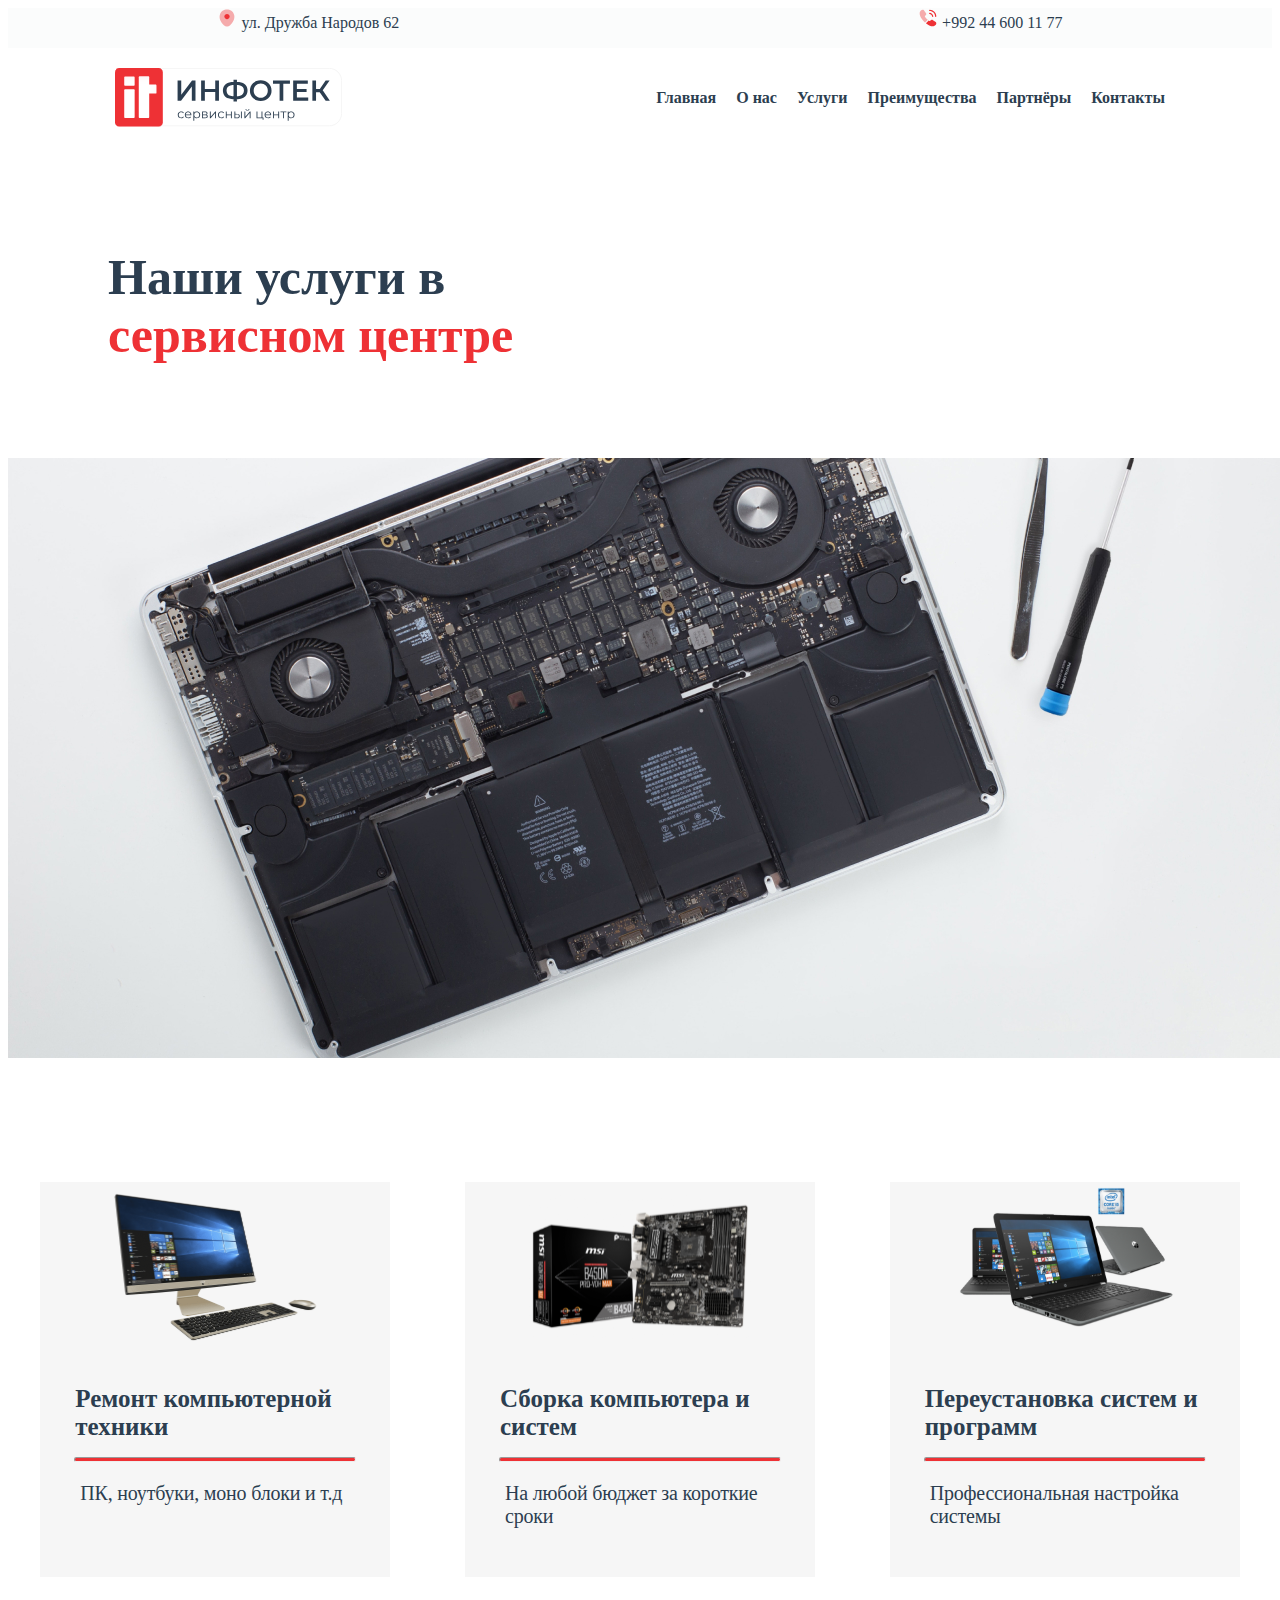
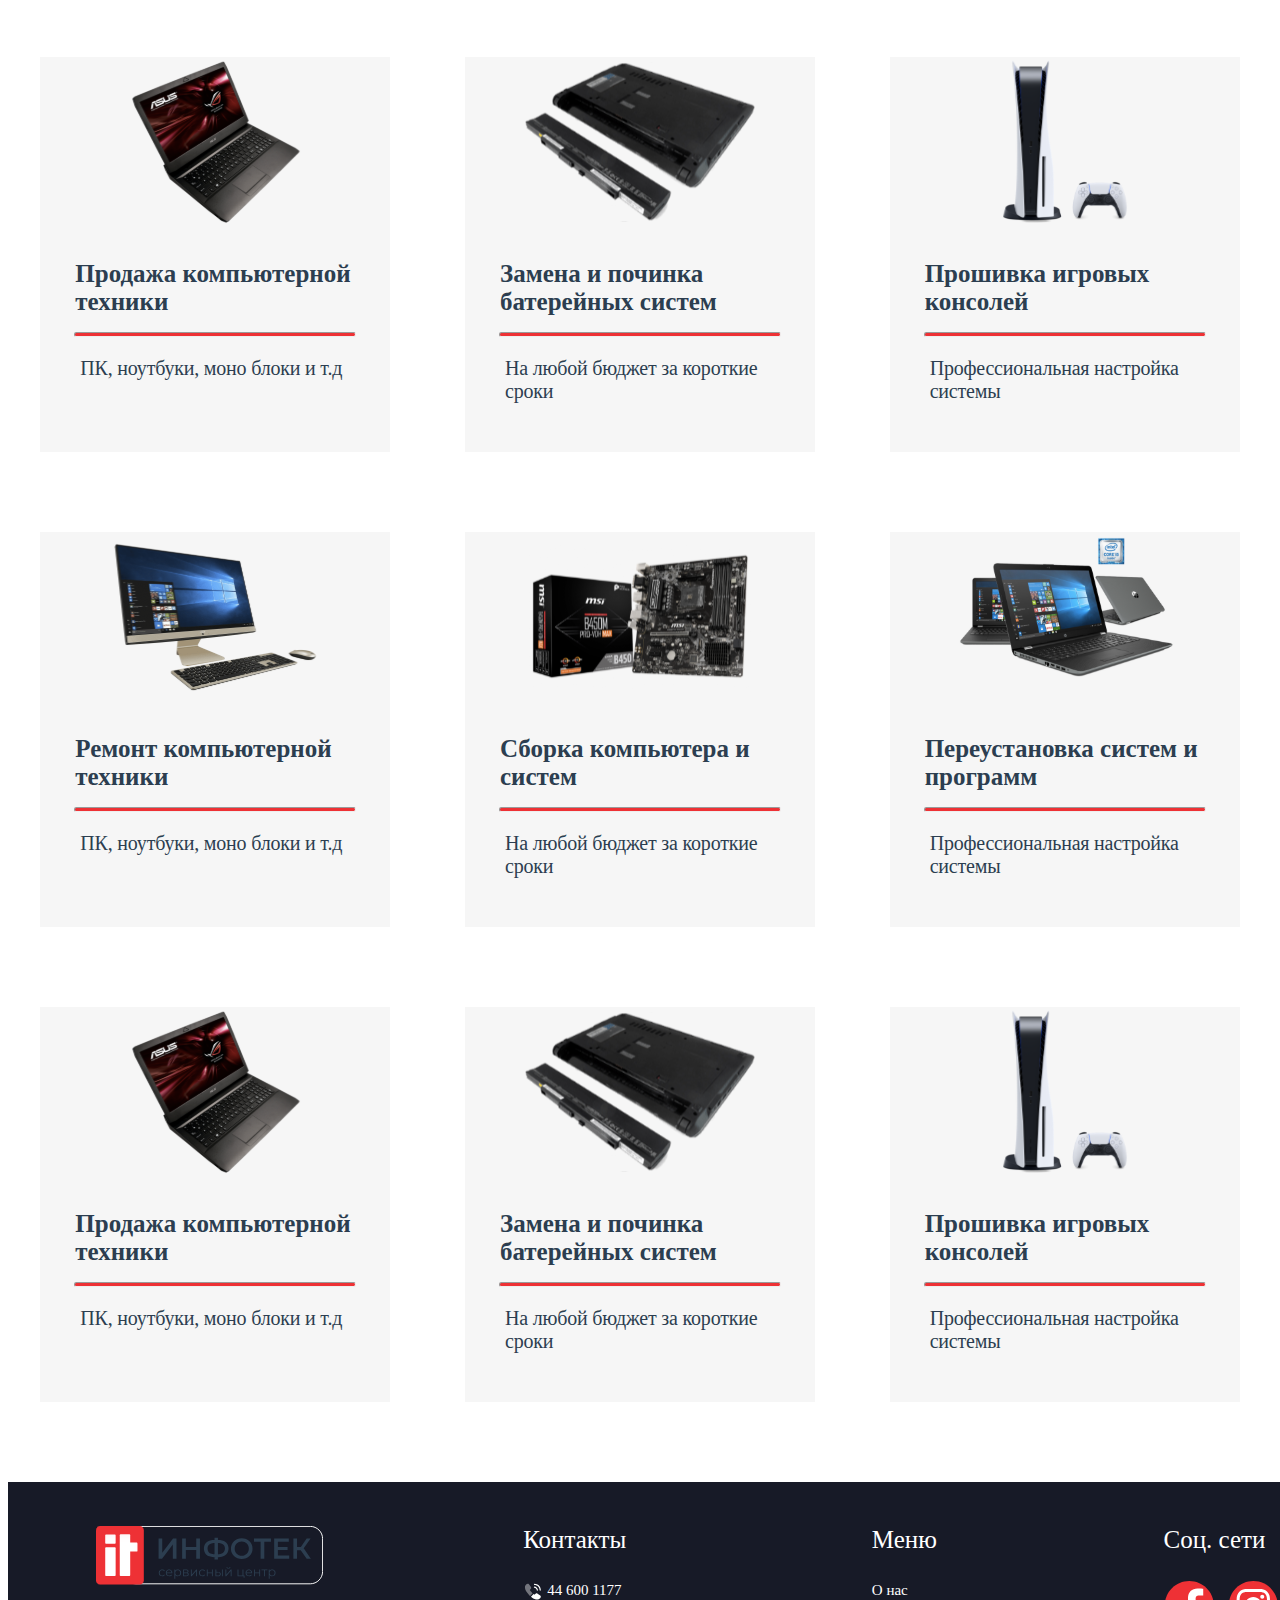
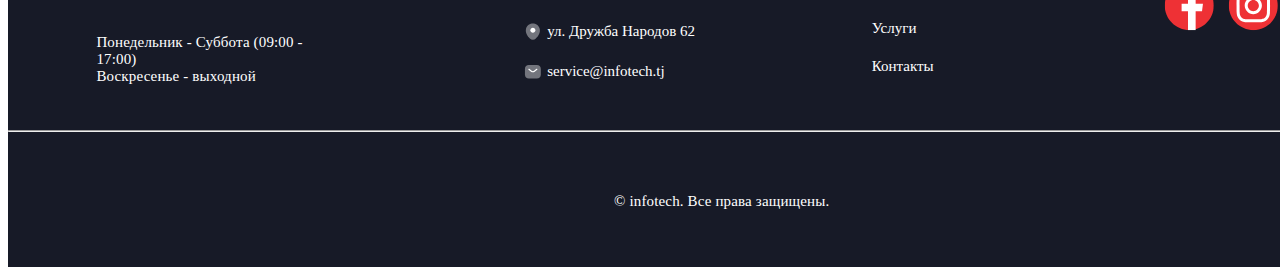
<file: service.html>
<!DOCTYPE html>
<html lang="en">
<head>
    <meta charset="UTF-8">
    <meta http-equiv="X-UA-Compatible" content="IE=edge">
    <meta name="viewport" content="width=device-width, initial-scale=1.0">
    <link rel="stylesheet" href="style_2.css">
    <title>Наши услуги</title>
</head>
<body>
    <header>
        <div class="header-top"> 
            <div class="header-top-location">
                <img class="location" src="svg\location.svg" alt="location-icon">
                <span><a href=""> ул. Дружба Народов 62 </a></span>
            </div>
            <div class="header-top-tel">
                <img class="call" src="svg\call.svg" alt="tell-icon">
                <span> <a href="tel:+992 44 600 11 77"> +992 44 600 11 77</a></span>
            </div>
        </div>
        <div class="header-middle">
            <img class="logo" src="svg\logotip.svg" alt="logotip">

            <nav class="header_nav">
                <a href="http://infotech.tj/">Главная</a>
                <a href="http://infotech.tj/about_us.html">О нас</a>
                <a href="http://infotech.tj/service.html">Услуги</a>
                <a href="http://infotech.tj/advantage.html">Преимущества</a>
                <a href="http://infotech.tj/partners.html">Партнёры</a>
                <a href="http://infotech.tj/contacts.html">Контакты</a>
            </nav>
        </div>
    </header>
    <main>
        <div class="main_top">
            <h1>Наши услуги в<br><span>сервисном центре</span></h1>
            <img src="jpg\image 10.jpg" alt="Computer" width="1440" height="600">
        </div>
        <div class="main_service">
            <div class="service_type">
                <div class="service">
                    <img src="svg\service_1.svg" alt="Picture of computer" width="200" height="150">
                    <h4>Ремонт компьютерной техники</h4>
                    <hr>
                    <p>ПК, ноутбуки, моно блоки и т.д</p>
                </div>
                <div class="service">
                    <img src="svg\service_2.svg" alt="Picture of motherboard" width="200" height="150">
                    <h4>Сборка компьютера и систем</h4>
                    <hr>
                    <p>На любой бюджет за короткие сроки</p>
                </div>
                <div class="service">
                    <img src="svg\service_3.svg" alt="Picture of laptop" width="200" height="150">
                    <h4>Переустановка систем и программ</h4>
                    <hr>
                    <p>Профессиональная настройка системы</p>
                </div>
            </div>
            <div class="service_type"> 
                <div class="service">
                    <img src="svg\service_4.svg" alt="Picture of laptop" width="200" height="150">
                    <h4>Продажа компьютерной техники</h4>
                    <hr>
                    <p>ПК, ноутбуки, моно блоки и т.д</p>
                </div>
                <div class="service">
                    <img src="svg\service_5.svg" alt="Picture of battery system" width="200" height="150">
                    <h4>Замена и починка батерейных систем</h4>
                    <hr>
                    <p>На любой бюджет за короткие сроки</p>
                </div>
                <div class="service">
                    <img src="svg\service_6.svg" alt="Picture of game console" width="200" height="150">
                    <h4>Прошивка игровых консолей</h4>
                    <hr>
                    <p>Профессиональная настройка системы</p>
                </div>
            </div>
            <div class="service_type">
                <div class="service">
                    <img src="svg\service_1.svg" alt="Picture of computer" width="200" height="150">
                    <h4>Ремонт компьютерной техники</h4>
                    <hr>
                    <p>ПК, ноутбуки, моно блоки и т.д</p>
                </div>
                <div class="service">
                    <img src="svg\service_2.svg" alt="Picture of motherboard" width="200" height="150">
                    <h4>Сборка компьютера и систем</h4>
                    <hr>
                    <p>На любой бюджет за короткие сроки</p>
                </div>
                <div class="service">
                    <img src="svg\service_3.svg" alt="Picture of laptop" width="200" height="150">
                    <h4>Переустановка систем и программ</h4>
                    <hr>
                    <p>Профессиональная настройка системы</p>
                </div>
            </div>
            <div class="service_type">
                <div class="service">
                    <img src="svg\service_4.svg" alt="Picture of laptop" width="200" height="150">
                    <h4>Продажа компьютерной техники</h4>
                    <hr>
                    <p>ПК, ноутбуки, моно блоки и т.д</p>
                </div>
                <div class="service">
                    <img src="svg\service_5.svg" alt="Picture of battery system" width="200" height="150">
                    <h4>Замена и починка батерейных систем</h4>
                    <hr>
                    <p>На любой бюджет за короткие сроки</p>
                </div>
                <div class="service">
                    <img src="svg\service_6.svg" alt="Picture of game console" width="200" height="150">
                    <h4>Прошивка игровых консолей</h4>
                    <hr>
                    <p>Профессиональная настройка системы</p>
                </div>
            </div>
        </div>
    </main>
    <footer>
        <div class="footer-part">
           <div class="schedule">
                <img src="svg\logotip.svg" alt="Logotip">
                <p>Понедельник - Суббота (09:00 - 17:00)<br>
                    Воскресенье - выходной</p>
            </div>
            <div class="contacts">
                <h3>Контакты</h3>
                <div class="telephone">
                    <img src="svg\telephone.svg" alt="Telephone" width="20" height="20">
                    <span>44  600  1177</span>
                </div>
                <div class="address">
                    <img src="svg\address.svg" alt="Address" width="20" height="20">
                    <span>ул. Дружба Народов 62</span>
                </div>
                <div class="email">
                    <img src="svg\email.svg" alt="Mail" width="20" height="20">
                    <span>service@infotech.tj</span>
                </div>
            </div>
            <div class="menu">
                <h3>Меню</h3>
                <nav>
                    <ul class="navigation">
                        <li><a href="http://infotech.tj/about_us.html">О нас</a></li>
                        <li><a href="http://infotech.tj/service.html">Услуги</a></li>
                        <li><a href="http://infotech.tj/contacts.html">Контакты</a></li>
                    </ul>
                </nav>
            </div>
            <div class="social_media">
                <h3>Соц. сети</h3>
                <div class="social_icons">
                    <img src="svg\app_facebook_logo_.svg" alt="Facebook" width="50" height="50">
                    <img src="svg\app_instagram_logo.svg" alt="Instagram" width="50" height="50">
                    <img src="svg\telegram_logo_messanger.svg" alt="Telegram" width="50" height="50">
                </div>
            </div>
        </div>
        <hr>
        <p>© infotech. Все права защищены.</p>
    </footer>
</body>
</html>
</file>
<file: style.css>
body{
    margin: 0;
}

/* Header Top */
.header-top{
    display: grid;
    grid-auto-flow: column;
    background: rgba(236, 240, 241, 0.2);
    height: 5vh;
    min-width: 20vw;
    column-gap: 1fr;
    justify-content: space-around;
}

a{
    font-family: 'Montserrat';
    font-style: normal;
    color: #2C3E50;
    text-decoration: none;
}

a:hover{
    text-decoration: underline;
}

/* Header Middle */
.header-middle{
    display: grid;
    grid-auto-flow: column;
    justify-content: space-around;
    height: 10vh;
    min-width: 20vw;
    column-gap: 1fr;
    margin-bottom: 3vh;
    font-family: 'Montserrat';
    font-style: normal;
    font-weight: 600;
    margin-top: 20px;
}

@media screen and (max-width: 600px){
    .header-middle{
        grid-auto-flow: row;
        row-gap: 1fr;
    }
}

.header_nav{
    display: grid;
    grid-auto-flow: column;
    column-gap: 20px;
    align-self: center;
}


h1,
h2 span{
    color: #EE3135;
}

/* Main Top */
.main-top{
    display: grid;
    grid-auto-flow: column;
    font-weight: 600;
    font-size: 40px;
    height: 500px;
    width: 100%;
    align-items: center;
    background: linear-gradient(70deg, #fff 0 50%, #F5F5F5 50% 100%);
    margin-bottom: 100px;
    justify-content: space-around;
}

p{
    font-family: 'Montserrat';
    font-style: normal;
    color: #2C3E50;
    margin: 0;
}

h1{
    width: 300px;
    height: 70px;
    font-family: 'Montserrat';
    font-style: normal;
    font-weight: 700;
    font-size: 60px;
    color: #EE3135;
    margin-left: 0;
    margin-top: 10px;
}

.comp{
    display: block;
    width: 480px;
    height: 250px;
    margin-left: 0;
    margin-right: auto;
}

/* Main Center */
.center-part{
    display: grid;
    grid-auto-flow: column;
    width: 100%; 
    column-gap: 100px;
    margin-bottom: 150px;
}

.im1{
    width: 600px;
    height: 400px;
    justify-self: center;
    border-radius: 20px;
    box-shadow: -80px 30px 0px #EE3135;
}

.description-center{
    justify-self: end;
}

.des_topic{
    width: 400px;
    height: 50px;
    font-family: 'Montserrat';
    font-style: normal;
    font-weight: 600;
    font-size: 42px;
    color: #2C3E50;
}

._p1{
    width: 570px;
    height: 80px;
    font-family: 'Montserrat';
    font-style: normal;
    font-weight: 500;
    font-size: 20px;
    color: #000;
    margin-bottom: 20px;
}

._p2{
    width: 570px;
    height: 110px;
    font-family: 'Montserrat';
    font-style: normal;
    font-weight: 500;
    font-size: 20px;
    color: #000;
    margin-bottom: 20px;
}

.button1{
    width: 230px;
    height: 50px;
    background: #EE3135;
    box-shadow: 0px 10px 16px rgba(238, 49, 53, 0.1);
    border-color: #EE3135;
    border-radius: 4px;
}

.span_button1{
    width: 140px;
    height: 30px;
    font-family: 'Montserrat';
    font-style: normal;
    font-weight: 700;
    font-size: 20px;
    color: #FFFFFF;
    text-align: center;
    letter-spacing: 0.02em;
}

/* Main Service Part */
.service-divided{
    display: grid;
    grid-auto-flow: column; 
    column-gap: 20px;
    margin-bottom: 80px;
    justify-content: space-around;
}

.ser_topic{
    width: 290px;
    height: 50px;
    font-family: 'Montserrat';
    font-style: normal;
    font-weight: 600;
    font-size: 45px;
    color: #2C3E50;
    margin-bottom: 80px;
    margin-left: 50px;
}

.service{
    width: 350px;
    height: 395px;
    background: #F6F6F6;
}

.ser_img{
    display: block;
    width: 230px;
    height: 170px;
    margin-left: auto;
    margin-right: auto;
}

.ser_h4{
    display: block;
    margin-left: auto;
    margin-right: auto;
    width: 280px;
    height: 60px;
    font-family: 'Montserrat';
    font-style: normal;
    font-weight: 700;
    font-size: 25px;
    color: #2C3E50;
    margin-bottom: 12px;
}

.service hr{
    width: 280px;
    height: 3px;
    background: #EE3135;
    border-radius: 39px;
}

.ser_p{
    display: block;
    margin-left: auto;
    margin-right: auto;
    width: 270px;
    height: 40px;
    font-family: 'Montserrat';
    font-style: normal;
    font-weight: 500;
    font-size: 20px;
    letter-spacing: -0.01em;
    color: #2C3E50;
}

.button2{
    display: block;
    margin-left: auto;
    margin-right: auto;
    width: 230px;
    height: 50px;
    background: #EE3135;
    box-shadow: 0px 10px 16px rgba(238, 49, 53, 0.1);
    border-color: #EE3135;
    border-radius: 4px;
    margin-bottom: 80px;
}

.span_button2{
    width: 140px;
    height: 30px;
    font-family: 'Montserrat';
    font-style: normal;
    font-weight: 700;
    font-size: 20px;
    color: #FFFFFF;
    text-align: center;
    letter-spacing: 0.02em;
}

/* Big image of official center */
.of_center{
    display: block;
    margin-left: auto;
    margin-right: auto;
    width: 1220px;
    height: 760px;
    margin-bottom: 140px;
}

/* Why we - part */
.why{
    display: grid;
    grid-auto-flow: column; 
}

.why_question{
    color: #2C3E50;
    width: 280px;
    height: 100px;
    font-family: 'Montserrat';
    font-style: normal;
    font-weight: 600;
    font-size: 40px;
    margin-left: 40px;
}

.answers{
    display: grid;
    grid-auto-flow: column; 
    margin-bottom: 100px;
}

.answers1 div,
.answers2 div{
    box-sizing: border-box;
    border: 2px solid #F5F5F5; 
    height: 250px;
    border-radius: 15px;
}

figure img{
    width: 110px;
    height: 110px;
}

figcaption{
    width: 310px;
    height: 80px;
    font-family: 'Montserrat';
    font-style: normal;
    font-weight: 600;
    font-size: 20px;
    color: #2C3E50;
}

/* Partners part */
.our_partners{
    margin-bottom: 150px;
}

.our_partners h2{
    width: 360px;
    height: 50px;
    font-family: 'Montserrat';
    font-style: normal;
    font-weight: 600;
    font-size: 40px;
    color: #2C3E50;
    box-sizing: border-box;
    margin-left: 130px;
}

.our_partners img{
    width: 1320px;
    height: 350px;
}

/* Footer */
footer{
    display: grid;
    width: 1430px;
    height: 385px;
    background: #171A27;
}

.footer-part{
    display: grid;
    grid-auto-flow: column;
    align-content: center;
    justify-content: space-around;
}

.schedule{
    margin-top: 25px;
}

.schedule img{
    margin-bottom: 30px;
}

.schedule p{
    width: 250px;
    height: 40px;
    font-family: 'Gilroy';
    font-style: normal;
    font-weight: 500;
    font-size: 15px;
    color: #FFFFFF;
}

.footer-part div h3{
    width: 115px;
    height: 30px;
    font-family: 'Gilroy';
    font-style: normal;
    font-weight: 500;
    font-size: 25px;
    color: #FFFFFF;
}

.contacts div{
    margin-bottom: 20px;
}

.contacts img{
    vertical-align: middle;
}

.contacts div span{
    width: 150px;
    height: 15px;
    font-family: 'Gilroy';
    font-style: normal;
    font-weight: 500;
    font-size: 15px;
    color: #FFFFFF;
}

.navigation{
    padding: 0;
}

.navigation li{
    margin-bottom: 20px;
    list-style-type: none;
}

.navigation li a{
    width: 150px;
    height: 15px;
    font-family: 'Gilroy';
    font-style: normal;
    font-weight: 500;
    font-size: 15px;
    color: #FFFFFF;
}

.social_icons img{
    margin-right: 10px;
}

footer hr{
    width: 1430px;
    height: 0;
    color: #FFFFFF;
}

footer p{
    display: block;
    margin-left: auto;
    margin-right: auto;
    width: 220px;
    height: 20px;
    font-family: 'Gilroy';
    font-style: normal;
    font-weight: 500;
    font-size: 15px;
    color: #FFFFFF;
    letter-spacing: 0.01em;
}
</file>
<file: style_1.css>
/* Header Top */
.header-top{
    display: grid;
    grid-auto-flow: column;
    background: rgba(236, 240, 241, 0.2);
    height: 40px;
    min-width: 200px;
    column-gap: 100px;
    justify-content: space-around;
}

a{
    font-family: 'Montserrat';
    font-style: normal;
    color: #2C3E50;
    text-decoration: none;
}

a:hover{
    text-decoration: underline;
}

/* Header Middle */
.header-middle{
    display: grid;
    grid-auto-flow: column;
    justify-content: space-around;
    height: 60px;
    min-width: 200px;
    column-gap: 100px;
    margin-bottom: 30px;
    font-family: 'Montserrat';
    font-style: normal;
    font-weight: 600;
    margin-top: 20px;
}

.header_nav{
    display: grid;
    grid-auto-flow: column;
    column-gap: 20px;
    align-self: center;
}

h1 span,
h2 span,
p span{
    color: #EE3135;
}

/* Main Top */
main{
    margin-top: 120px;
}

.service_center{
    margin-bottom: 120px;
}

h1{
    width: 710px;
    height: 110px;
    font-family: 'Montserrat';
    font-style: normal;
    font-weight: 600;
    font-size: 50px;
    color: #2C3E50;
    margin-left: 100px;
    margin-bottom: 100px;
}

/* About service part */
.about_service{
    display: grid;
}

.about_service h2{
    width: 350px;
    height: 50px;
    font-family: 'Gilroy';
    font-style: normal;
    font-weight: 600;
    font-size: 40px;
    color: #2C3E50;
}

.abser1,
.abser2{
    display: grid;
    grid-auto-flow: column;
    margin-bottom: 200px;
    column-gap: 50px;
}

div p{
    width: 560px;
    height: 350px;
    font-family: 'Montserrat';
    font-style: normal;
    font-weight: 500;
    font-size: 25px;
    color: #2C3E50;
}

.abser1 img{
    width: 600px;
    height: 400px;
    justify-self: center;
    border-radius: 20px;
    box-shadow: 80px -30px 0px #EE3135;
}

.abser2 img{
    width: 600px;
    height: 400px;
    justify-self: center;
    border-radius: 20px;
    box-shadow: -80px -30px 0px #EE3135;
}

/* Partnership Part */
.partnership h2{
    width: 710px;
    height: 100px;
    font-family: 'Montserrat';
    font-style: normal;
    font-weight: 600;
    font-size: 40px;
    color: #2C3E50;
    margin-left: 100px;
    margin-bottom: 150px;
}

.companies{
    display: grid;
    margin-bottom: 200px;
    justify-content: center;
}

.company1,
.company2{
    display: grid;
    grid-auto-flow: column;
    column-gap: 20px;
    justify-content: center;
}

.company1 div,
.company2 div{
    width: 255px;
    height: 255px;
    background: #EFF2F2;
}

.company1 figure,
.company2 figure{
    width: 100%;
    height: 100%;
    display: flex;
    flex-direction: column;
    justify-content: center;
    align-items: center;
    margin: auto;
}

.companies div figcaption{
    width: 100px;
    height: 40px;
    font-family: 'Montserrat';
    font-style: normal;
    font-weight: 600;
    font-size: 30px;
    color: #2C3E50;
    text-align: center;
    margin-top: 55px;
}

figure.Acer figcaption, 
figure.Asus figcaption{
    margin-top: 80px;
}

figure.Fujitsu figcaption{
    margin-top: 40px;
}

figure.AOS img{
    align-self: center;
}

figure.AOS figcaption{
    margin-top: 0;
}

/* Team Part */
.our_team h2{
    width: 330px;
    height: 50px;
    font-family: 'Montserrat';
    font-style: normal;
    font-weight: 600;
    font-size: 40px;
    color: #2C3E50;
    margin-left: 100px;
}

.workers{
    display: grid;
    grid-auto-flow: column;
}

.workers figure{
    display: grid;
    margin-bottom: 100px;
}

.workers img{
    margin-bottom: 20px;
}

.workers figcaption{
    width: 180px;
    height: 20px;
    font-family: 'Montserrat';
    font-style: normal;
    font-weight: 500;
    font-size: 20px;
    color: #788695;
    text-align: center;
    margin-left: auto;
    margin-right: auto;
}

.workers span{
    width: 265px;
    height: 35px;
    font-family: 'Montserrat';
    font-style: normal;
    font-weight: 600;
    font-size: 30px;
    color: #2C3E50;
    text-align: center;
    margin-left: auto;
    margin-right: auto;
    margin-bottom: 10px;
}

.button3{
    display: block;
    margin-left: auto;
    margin-right: auto;
    width: 430px;
    height: 60px;
    background: #EE3135;
    box-shadow: 0px 10px 16px rgba(238, 49, 53, 0.1);
    border-color: #EE3135;
    border-radius: 4px;
    margin-bottom: 150px;
}

.button3 span{
    width: 230px;
    height: 30px;
    font-family: 'Montserrat';
    font-style: normal;
    font-weight: 700;
    font-size: 20px;
    color: #FFFFFF;
    text-align: center;
    letter-spacing: 0.02em;
}

/* Diploma Part */
.diplomas h2{
    width: 440px;
    height: 50px;
    font-family: 'Montserrat';
    font-style: normal;
    font-weight: 600;
    font-size: 40px;
    color: #2C3E50;
    margin-left: 100px;
    margin-bottom: 100px;
}

.dip_img{
    display: grid;
    grid-auto-flow: column;
    justify-content: center;
    column-gap: 60px;
    margin-bottom: 150px;
}

/* Footer */
footer{
    display: grid;
    width: 1430px;
    height: 385px;
    background: #171A27;
}

.footer-part{
    display: grid;
    grid-auto-flow: column;
    align-content: center;
    justify-content: space-around;
}

.schedule{
    margin-top: 25px;
}

.schedule img{
    margin-bottom: 30px;
}

.schedule p{
    width: 250px;
    height: 40px;
    font-family: 'Gilroy';
    font-style: normal;
    font-weight: 500;
    font-size: 15px;
    color: #FFFFFF;
}

.footer-part div h3{
    width: 115px;
    height: 30px;
    font-family: 'Gilroy';
    font-style: normal;
    font-weight: 500;
    font-size: 25px;
    color: #FFFFFF;
}

.contacts div{
    margin-bottom: 20px;
}

.contacts img{
    vertical-align: middle;
}

.contacts div span{
    width: 150px;
    height: 15px;
    font-family: 'Gilroy';
    font-style: normal;
    font-weight: 500;
    font-size: 15px;
    color: #FFFFFF;
}

.navigation{
    padding: 0;
}

.navigation li{
    margin-bottom: 20px;
    list-style-type: none;
}

.navigation li a{
    width: 150px;
    height: 15px;
    font-family: 'Gilroy';
    font-style: normal;
    font-weight: 500;
    font-size: 15px;
    color: #FFFFFF;
}

.social_icons img{
    margin-right: 10px;
}

footer hr{
    width: 1430px;
    height: 0;
    color: #FFFFFF;
}

footer p{
    display: block;
    margin-left: auto;
    margin-right: auto;
    width: 220px;
    height: 20px;
    font-family: 'Gilroy';
    font-style: normal;
    font-weight: 500;
    font-size: 15px;
    color: #FFFFFF;
    letter-spacing: 0.01em;
}
</file>
<file: style_3.css>
/* Header Top */
.header-top{
    display: grid;
    grid-auto-flow: column;
    background: rgba(236, 240, 241, 0.2);
    height: 40px;
    min-width: 200px;
    column-gap: 100px;
    justify-content: space-around;
}

a{
    font-family: 'Montserrat';
    font-style: normal;
    color: #2C3E50;
    text-decoration: none;
}

a:hover{
    text-decoration: underline;
}

/* Header Middle */
.header-middle{
    display: grid;
    grid-auto-flow: column;
    justify-content: space-around;
    height: 60px;
    min-width: 200px;
    column-gap: 100px;
    margin-bottom: 30px;
    font-family: 'Montserrat';
    font-style: normal;
    font-weight: 600;
    margin-top: 20px;
}

.header_nav{
    display: grid;
    grid-auto-flow: column;
    column-gap: 20px;
    align-self: center;
}

h1 span,
h2 span{
    color: #EE3135;
}

/* Main Part */
.location_map{
    margin-top: 120px;
    margin-bottom: 150px;
}

h1{
    width: 490px;
    height: 50px;
    font-family: 'Montserrat';
    font-style: normal;
    font-weight: 600;
    font-size: 50px;
    color: #2C3E50;
    margin-left: 100px;
    margin-bottom: 150px;
}

h2{
    width: 380px;
    height: 50px;
    font-family: 'Montserrat';
    font-style: normal;
    font-weight: 600;
    font-size: 40px;
    color: #2C3E50;
    margin-bottom: 100px;
    margin-left: 100px;
}

.contacts_form{
    display: grid;
    grid-auto-flow: column;
    column-gap: 50px;
    margin-left: 100px;
}

.contacts span{
    width: 80px;
    height: 20px;
    font-family: 'Montserrat';
    font-style: normal;
    font-weight: 500;
    font-size: 20px;
    color: #2C3E50;
}

.contacts p{
    width: 300px;
    height: 60px;
    font-family: 'Montserrat';
    font-style: normal;
    font-weight: 600;
    font-size: 25px;
    letter-spacing: 0.01em;
    color: #2C3E50;
    margin-top: 15px;
}

form{
    display: grid;
    row-gap: 10px;
}

.min-text{
    display: grid;
    grid-auto-flow: column;
    column-gap: 10px;
}

.min-text textarea{
    box-sizing: border-box;
    width: 350px;
    height: 60px;
    border: 1px solid #E8E8E8;
    border-radius: 10px;
}

.problem_text textarea{
    box-sizing: border-box;
    width: 730px;
    height: 216px;
    border: 1px solid #E8E8E8;
    border-radius: 10px;
}

::placeholder{
    width: 120px;
    height: 20px;
    font-family: 'Montserrat';
    font-style: normal;
    font-weight: 500;
    font-size: 15px;
    color: #9EA7B0;
}

label{
    width: 460px;
    height: 30px;
    font-family: 'Montserrat';
    font-style: normal;
    font-weight: 500;
    font-size: 20px;
    color: #2C3E50;
    margin-bottom: 70px;
}

input.check{
    box-sizing: border-box;
    width: 30px;
    height: 30px;
    border: 1.5px solid #EE3135;
    border-radius: 3px;
    vertical-align: middle;
}

.buttons{
    display: grid;
    grid-auto-flow: column;
    column-gap: 20px;
    justify-content: left;
    margin-bottom: 200px;
}

.button4{
    display: block;
    margin-left: auto;
    margin-right: auto;
    width: 230px;
    height: 50px;
    background: #EE3135;
    box-shadow: 0px 10px 16px rgba(238, 49, 53, 0.1);
    border-color: #EE3135;
    border-radius: 4px;
    margin-bottom: 80px;
}

.button4 span{
    width: 140px;
    height: 30px;
    font-family: 'Montserrat';
    font-style: normal;
    font-weight: 700;
    font-size: 20px;
    color: #FFFFFF;
    text-align: center;
    letter-spacing: 0.02em;
}

.button5{
    border: 0;
    padding: 0;
    width: 250px;
    height: 30px;
    font-family: 'Montserrat';
    font-style: normal;
    font-weight: 600;
    font-size: 25px;
    letter-spacing: 0.01em;
    color: #2C3E50;
    margin-top: 10px;
    background: #FFFFFF;
}

/* Footer */
footer{
    display: grid;
    width: 1430px;
    height: 385px;
    background: #171A27;
}

.footer-part{
    display: grid;
    grid-auto-flow: column;
    align-content: center;
    justify-content: space-around;
}

.schedule{
    margin-top: 25px;
}

.schedule img{
    margin-bottom: 30px;
}

.schedule p{
    width: 250px;
    height: 40px;
    font-family: 'Gilroy';
    font-style: normal;
    font-weight: 500;
    font-size: 15px;
    color: #FFFFFF;
}

.footer-part div h3{
    width: 115px;
    height: 30px;
    font-family: 'Gilroy';
    font-style: normal;
    font-weight: 500;
    font-size: 25px;
    color: #FFFFFF;
}

.contacts div{
    margin-bottom: 20px;
}

.contacts img{
    vertical-align: middle;
}

.contacts div span{
    width: 150px;
    height: 15px;
    font-family: 'Gilroy';
    font-style: normal;
    font-weight: 500;
    font-size: 15px;
    color: #FFFFFF;
}

.navigation{
    padding: 0;
}

.navigation li{
    margin-bottom: 20px;
    list-style-type: none;
}

.navigation li a{
    width: 150px;
    height: 15px;
    font-family: 'Gilroy';
    font-style: normal;
    font-weight: 500;
    font-size: 15px;
    color: #FFFFFF;
}

.social_icons img{
    margin-right: 10px;
}

footer hr{
    width: 1430px;
    height: 0;
    color: #FFFFFF;
}

footer p{
    display: block;
    margin-left: auto;
    margin-right: auto;
    width: 220px;
    height: 20px;
    font-family: 'Gilroy';
    font-style: normal;
    font-weight: 500;
    font-size: 15px;
    color: #FFFFFF;
    letter-spacing: 0.01em;
}
</file>
<file: style_4.css>
header,
main,
footer{
    filter: blur(6px);
}

/* Header Top */
.header-top{
    display: grid;
    grid-auto-flow: column;
    background: rgba(236, 240, 241, 0.2);
    height: 40px;
    min-width: 200px;
    column-gap: 100px;
    justify-content: space-around;
}

a{
    font-family: 'Montserrat';
    font-style: normal;
    color: #2C3E50;
    text-decoration: none;
}

a:hover{
    text-decoration: underline;
}

/* Header Middle */
.header-middle{
    display: grid;
    grid-auto-flow: column;
    justify-content: space-around;
    height: 60px;
    min-width: 200px;
    column-gap: 100px;
    margin-bottom: 30px;
    font-family: 'Montserrat';
    font-style: normal;
    font-weight: 600;
    margin-top: 20px;
}

.header_nav{
    display: grid;
    grid-auto-flow: column;
    column-gap: 20px;
    align-self: center;
}

h1 span,
h2 span{
    color: #EE3135;
}

/* Main Part */
.location_map{
    margin-top: 120px;
    margin-bottom: 150px;
}

h1{
    width: 490px;
    height: 50px;
    font-family: 'Montserrat';
    font-style: normal;
    font-weight: 600;
    font-size: 50px;
    color: #2C3E50;
    margin-left: 100px;
    margin-bottom: 150px;
}

h2{
    width: 380px;
    height: 50px;
    font-family: 'Montserrat';
    font-style: normal;
    font-weight: 600;
    font-size: 40px;
    color: #2C3E50;
    margin-bottom: 100px;
    margin-left: 100px;
}

.contacts_form{
    display: grid;
    grid-auto-flow: column;
    column-gap: 50px;
    margin-left: 100px;
}

.contacts span{
    width: 80px;
    height: 20px;
    font-family: 'Montserrat';
    font-style: normal;
    font-weight: 500;
    font-size: 20px;
    color: #2C3E50;
}

.contacts p{
    width: 300px;
    height: 60px;
    font-family: 'Montserrat';
    font-style: normal;
    font-weight: 600;
    font-size: 25px;
    letter-spacing: 0.01em;
    color: #2C3E50;
    margin-top: 15px;
}

form{
    display: grid;
    row-gap: 10px;
}

.min-text{
    display: grid;
    grid-auto-flow: column;
    column-gap: 5px;
}

.min-text textarea{
    box-sizing: border-box;
    width: 350px;
    height: 60px;
    border: 1px solid #E8E8E8;
    border-radius: 10px;
}

.problem_text textarea{
    box-sizing: border-box;
    width: 730px;
    height: 216px;
    border: 1px solid #E8E8E8;
    border-radius: 10px;
}

::placeholder{
    width: 120px;
    height: 20px;
    font-family: 'Montserrat';
    font-style: normal;
    font-weight: 500;
    font-size: 15px;
    color: #9EA7B0;
}

label{
    width: 460px;
    height: 30px;
    font-family: 'Montserrat';
    font-style: normal;
    font-weight: 500;
    font-size: 20px;
    color: #2C3E50;
    margin-bottom: 70px;
}

input.check{
    box-sizing: border-box;
    width: 30px;
    height: 30px;
    border: 1.5px solid #EE3135;
    border-radius: 3px;
    vertical-align: middle;
}

.buttons{
    display: grid;
    grid-auto-flow: column;
    column-gap: 20px;
    justify-content: left;
    margin-bottom: 200px;
}

.button4{
    display: block;
    margin-left: auto;
    margin-right: auto;
    width: 230px;
    height: 50px;
    background: #EE3135;
    box-shadow: 0px 10px 16px rgba(238, 49, 53, 0.1);
    border-color: #EE3135;
    border-radius: 4px;
    margin-bottom: 80px;
}

.button4 span{
    width: 140px;
    height: 30px;
    font-family: 'Montserrat';
    font-style: normal;
    font-weight: 700;
    font-size: 20px;
    color: #FFFFFF;
    text-align: center;
    letter-spacing: 0.02em;
}

.button5{
    border: 0;
    padding: 0;
    width: 250px;
    height: 30px;
    font-family: 'Montserrat';
    font-style: normal;
    font-weight: 600;
    font-size: 25px;
    letter-spacing: 0.01em;
    color: #2C3E50;
    margin-top: 10px;
    background: #FFFFFF;
}

/* Footer */
footer{
    display: grid;
    width: 1430px;
    height: 385px;
    background: #171A27;
}

.footer-part{
    display: grid;
    grid-auto-flow: column;
    align-content: center;
    justify-content: space-around;
}

.schedule{
    margin-top: 25px;
}

.schedule img{
    margin-bottom: 30px;
}

.schedule p{
    width: 250px;
    height: 40px;
    font-family: 'Gilroy';
    font-style: normal;
    font-weight: 500;
    font-size: 15px;
    color: #FFFFFF;
}

.footer-part div h3{
    width: 115px;
    height: 30px;
    font-family: 'Gilroy';
    font-style: normal;
    font-weight: 500;
    font-size: 25px;
    color: #FFFFFF;
}

.contacts div{
    margin-bottom: 20px;
}

.contacts img{
    vertical-align: middle;
}

.contacts div span{
    width: 150px;
    height: 15px;
    font-family: 'Gilroy';
    font-style: normal;
    font-weight: 500;
    font-size: 15px;
    color: #FFFFFF;
}

.navigation{
    padding: 0;
}

.navigation li{
    margin-bottom: 20px;
    list-style-type: none;
}

.navigation li a{
    width: 150px;
    height: 15px;
    font-family: 'Gilroy';
    font-style: normal;
    font-weight: 500;
    font-size: 15px;
    color: #FFFFFF;
}

.social_icons img{
    margin-right: 10px;
}

footer hr{
    width: 1430px;
    height: 0;
    color: #FFFFFF;
}

footer p{
    display: block;
    margin-left: auto;
    margin-right: auto;
    width: 220px;
    height: 20px;
    font-family: 'Gilroy';
    font-style: normal;
    font-weight: 500;
    font-size: 15px;
    color: #FFFFFF;
    letter-spacing: 0.01em;
}

/* Modal */
.modal {
    position: fixed;
    top: 0;
    left: 0;
    width: 100%;
    height: 100%;
    display: grid;
    filter: none;
}

.modal *{
    filter: none;
}

.modal_window{
    position: relative;
    z-index: 2;
    width: 500px;
    height: 450px;
    background: #FFFFFF;
    border-radius: 20px;
    box-shadow: 0 10px 15px #000;
    background-color: #fff;
    justify-self: center;
    align-self: center;
    padding: 10px;
    display: grid;
    justify-content: center;
    align-items: center;
    margin-bottom: 20px;
}

.overlay{
    position: absolute;
    top: 0;
    left: 0;
    width: 100%;
    height: 100%;
    background-color: #e4bebe;
    opacity: 0.7;
    z-index: 0;
}

.modal-content{
    display: grid;
    width: 100%;
    height: 80%;
}

.btn-close{
    position: absolute;
    right: 20px;
    top: 20px;
    border-color: #E8E8E8;
    background-color: #fff;
    border-radius: 5px;
    color: #EE3135;
    padding-top: 4px;
}


.modal-body{
    display: grid;
    justify-content: center;
    align-self: center;
}

.modal-body img{
    align-self: center;
    justify-self: center;
}

.modal-body p{
    width: 450px;
    height: 40px;
    font-family: 'Montserrat';
    font-style: normal;
    font-weight: 700;
    font-size: 25px;
    letter-spacing: 0.01em;
    color: #2C3E50;
    text-align: center;
    margin-left: auto;
    margin-right: auto;
    margin-bottom: 10px;
}

.modal-body span{
    width: 350px;
    height: 50px;
    font-family: 'Montserrat';
    font-style: normal;
    font-weight: 500;
    font-size: 20px;
    text-align: center;
    letter-spacing: 0.01em;
    color: #2C3E50;
    margin-left: auto;
    margin-right: auto;
}
</file>
<file: style_2.css>
/* Header Top */
.header-top{
    display: grid;
    grid-auto-flow: column;
    background: rgba(236, 240, 241, 0.2);
    height: 40px;
    min-width: 200px;
    column-gap: 100px;
    justify-content: space-around;
}

a{
    font-family: 'Montserrat';
    font-style: normal;
    color: #2C3E50;
    text-decoration: none;
}

a:hover{
    text-decoration: underline;
}

/* Header Middle */
.header-middle{
    display: grid;
    grid-auto-flow: column;
    justify-content: space-around;
    height: 60px;
    min-width: 200px;
    column-gap: 100px;
    margin-bottom: 30px;
    font-family: 'Montserrat';
    font-style: normal;
    font-weight: 600;
    margin-top: 20px;
}

.header_nav{
    display: grid;
    grid-auto-flow: column;
    column-gap: 20px;
    align-self: center;
}

h1 span,
h2 span{
    color: #EE3135;
}

/* Main Part */
main{
    margin-top: 120px;
}

.main_top{
    margin-bottom: 120px;
}

h1{
    width: 480px;
    height: 110px;
    font-family: 'Montserrat';
    font-style: normal;
    font-weight: 600;
    font-size: 50px;
    color: #2C3E50;
    margin-left: 100px;
    margin-bottom: 100px;
}

/* Main Center Part */
.service_type{
    display: grid;
    grid-auto-flow: column; 
    column-gap: 10px;
    margin-bottom: 80px;
    justify-content: space-around;
}

.service{
    width: 350px;
    height: 395px;
    background: #F6F6F6;
}

.service img{
    display: block;
    width: 230px;
    height: 170px;
    margin-left: auto;
    margin-right: auto;
}

.service h4{
    display: block;
    margin-left: auto;
    margin-right: auto;
    width: 280px;
    height: 60px;
    font-family: 'Montserrat';
    font-style: normal;
    font-weight: 700;
    font-size: 25px;
    color: #2C3E50;
    margin-bottom: 12px;
}

.service hr{
    width: 280px;
    height: 3px;
    background: #EE3135;
    border-radius: 40px;
}

.service p{
    display: block;
    margin-left: auto;
    margin-right: auto;
    width: 270px;
    height: 40px;
    font-family: 'Montserrat';
    font-style: normal;
    font-weight: 500;
    font-size: 20px;
    letter-spacing: -0.01em;
    color: #2C3E50;
}

/* Footer */
footer{
    display: grid;
    width: 1430px;
    height: 385px;
    background: #171A27;
}

.footer-part{
    display: grid;
    grid-auto-flow: column;
    align-content: center;
    justify-content: space-around;
}

.schedule{
    margin-top: 25px;
}

.schedule img{
    margin-bottom: 30px;
}

.schedule p{
    width: 250px;
    height: 40px;
    font-family: 'Gilroy';
    font-style: normal;
    font-weight: 500;
    font-size: 15px;
    color: #FFFFFF;
}

.footer-part div h3{
    width: 115px;
    height: 30px;
    font-family: 'Gilroy';
    font-style: normal;
    font-weight: 500;
    font-size: 25px;
    color: #FFFFFF;
}

.contacts div{
    margin-bottom: 20px;
}

.contacts img{
    vertical-align: middle;
}

.contacts div span{
    width: 150px;
    height: 15px;
    font-family: 'Gilroy';
    font-style: normal;
    font-weight: 500;
    font-size: 15px;
    color: #FFFFFF;
}

.navigation{
    padding: 0;
}

.navigation li{
    margin-bottom: 20px;
    list-style-type: none;
}

.navigation li a{
    width: 150px;
    height: 15px;
    font-family: 'Gilroy';
    font-style: normal;
    font-weight: 500;
    font-size: 15px;
    color: #FFFFFF;
}

.social_icons img{
    margin-right: 10px;
}

footer hr{
    width: 1430px;
    height: 0;
    color: #FFFFFF;
}

footer p{
    display: block;
    margin-left: auto;
    margin-right: auto;
    width: 220px;
    height: 20px;
    font-family: 'Gilroy';
    font-style: normal;
    font-weight: 500;
    font-size: 15px;
    color: #FFFFFF;
    letter-spacing: 0.01em;
}
</file>
